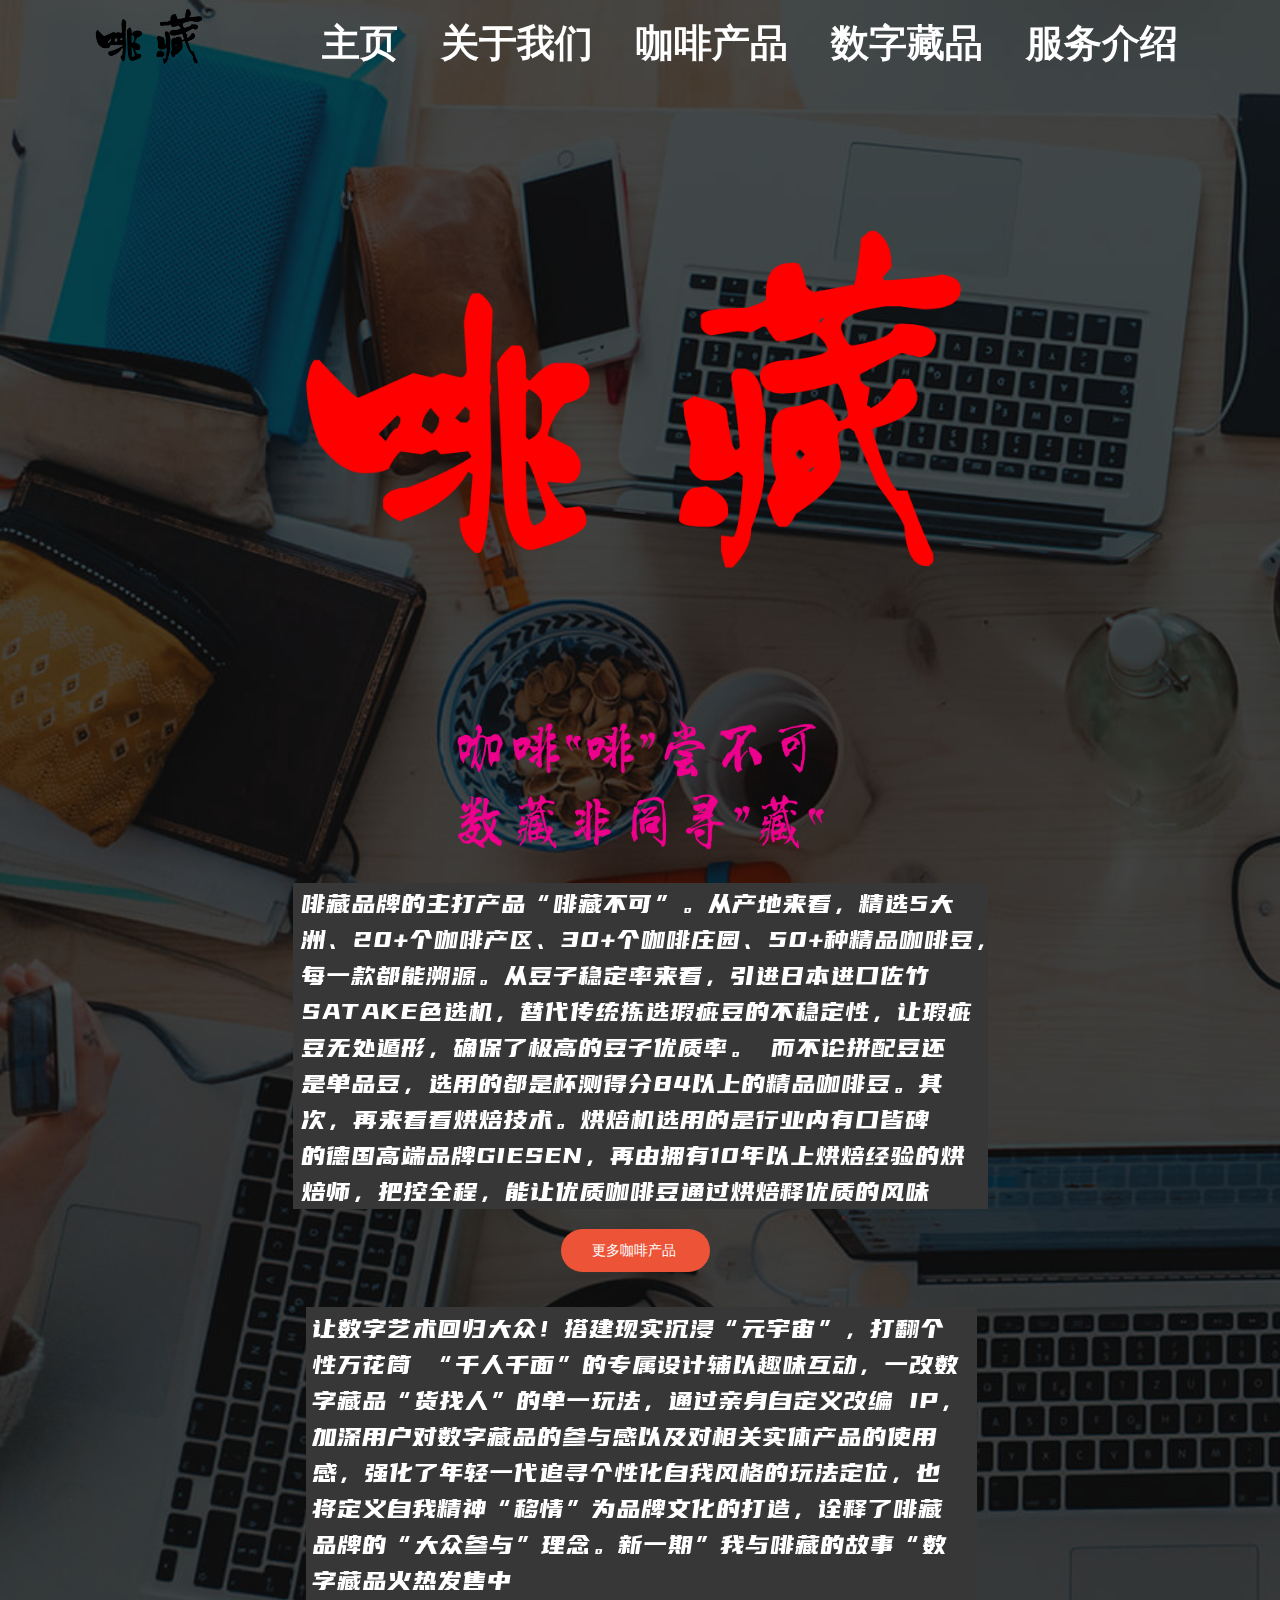
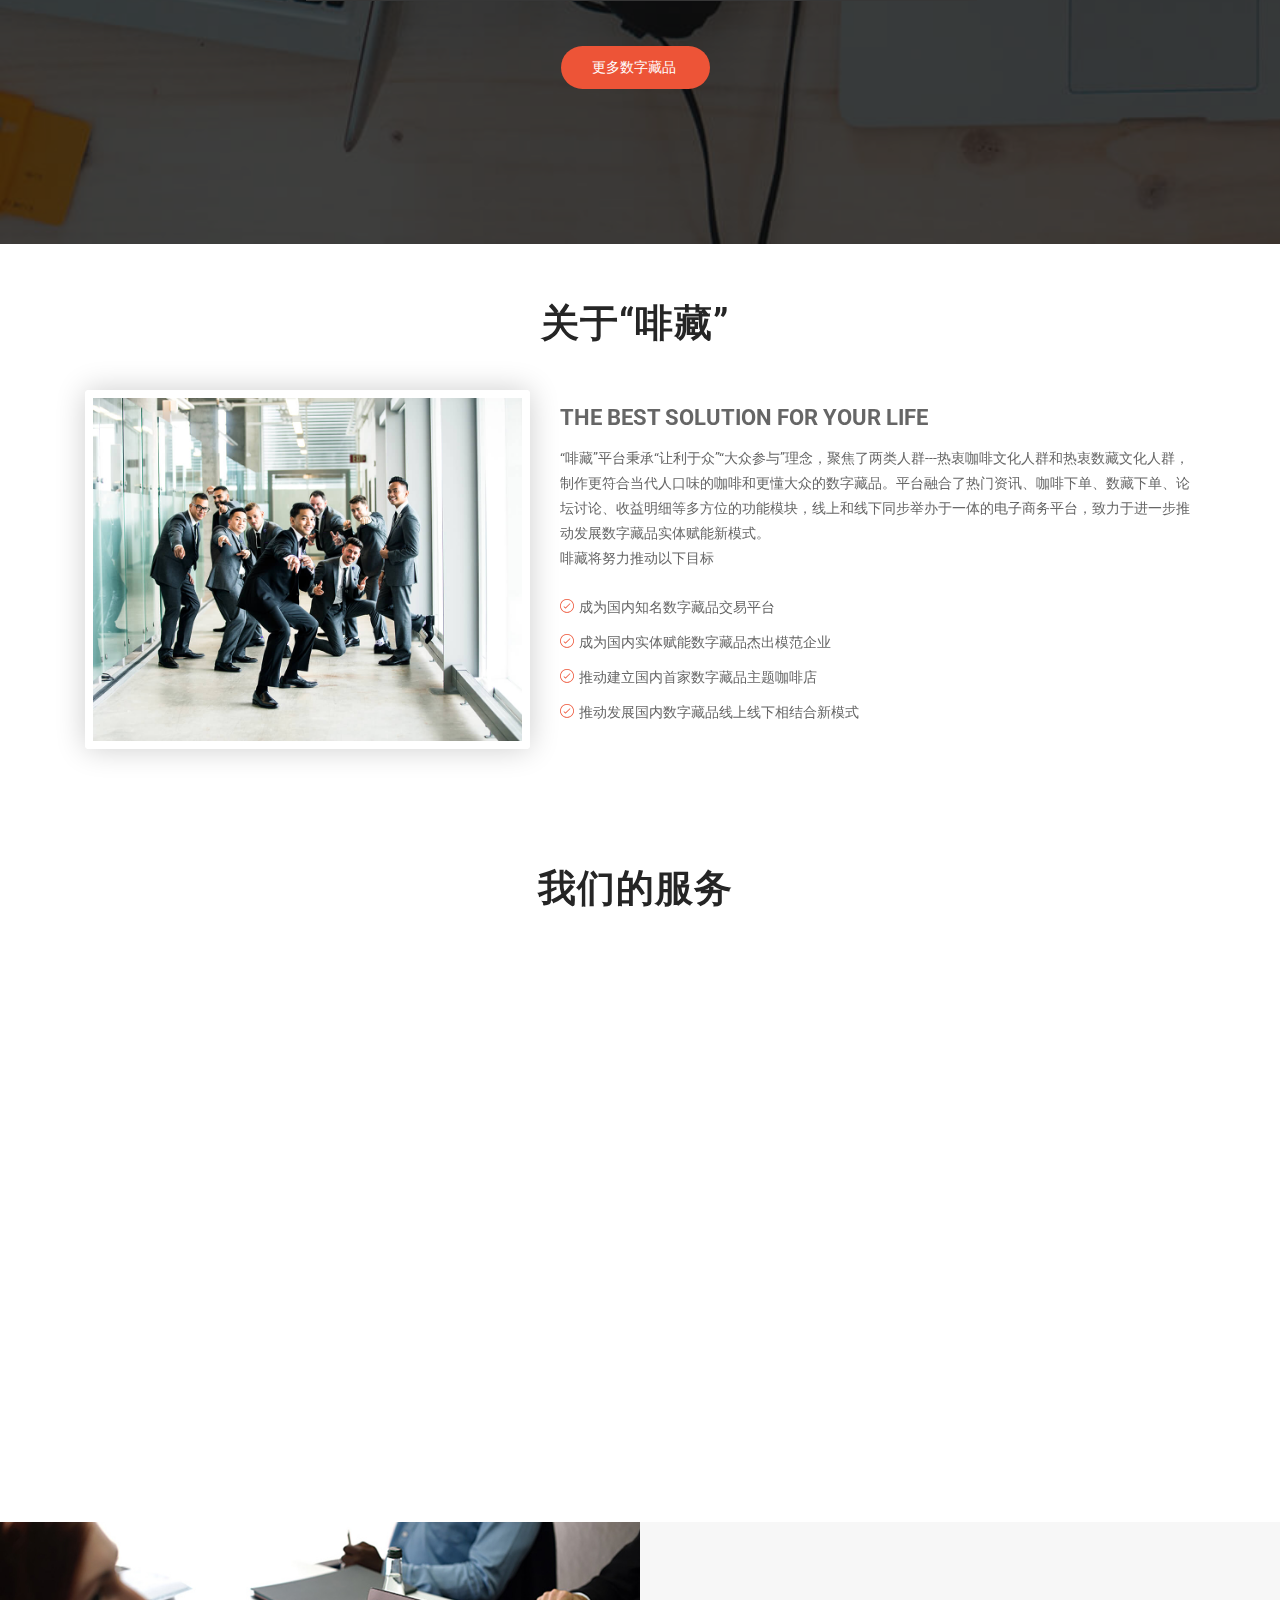
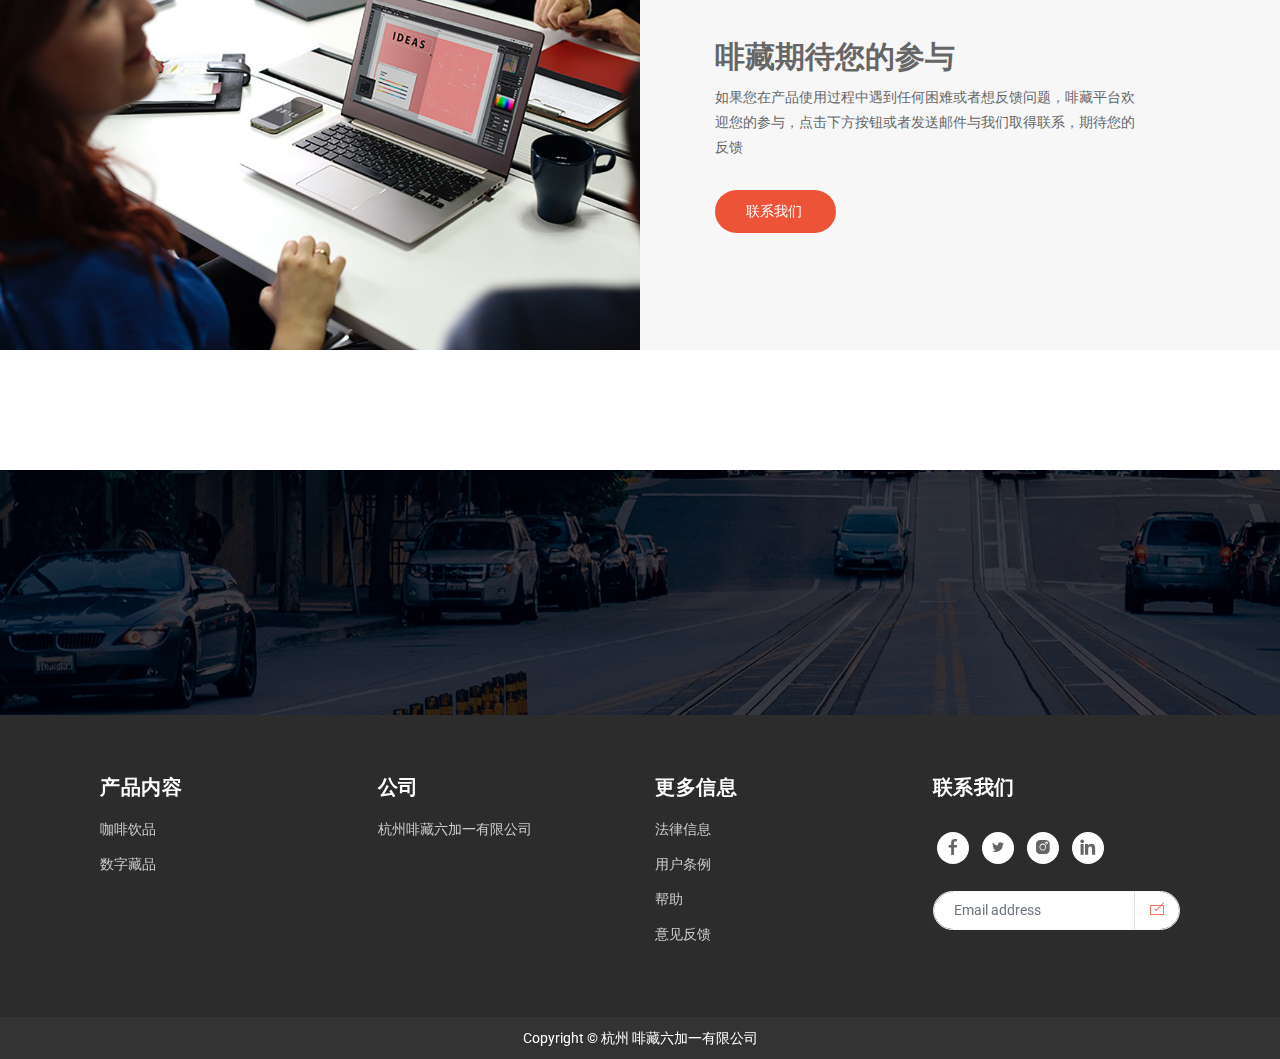
<file: index.html>
<!DOCTYPE html>
<html lang="en">
  <head>
    <!-- Required meta tags -->
    <meta charset="utf-8" />
    <meta
      name="viewport"
      content="width=device-width, initial-scale=1, shrink-to-fit=no"
    />

    <title>啡藏</title>

    <!-- Bootstrap CSS -->
    <link
      rel="stylesheet"
      type="text/css"
      href="assets/css/bootstrap.min.css"
    />
    <!-- Icon -->
    <link rel="stylesheet" type="text/css" href="assets/fonts/line-icons.css" />
    <!-- Slicknav -->
    <link rel="stylesheet" type="text/css" href="assets/css/slicknav.css" />
    <!-- Owl carousel -->
    <link
      rel="stylesheet"
      type="text/css"
      href="assets/css/owl.carousel.min.css"
    />
    <!-- Animate -->
    <link rel="stylesheet" type="text/css" href="assets/css/animate.css" />
    <!-- Main Style -->
    <link rel="stylesheet" type="text/css" href="assets/css/main.css" />
    <!-- Responsive Style -->
    <link rel="stylesheet" type="text/css" href="assets/css/responsive.css" />
  </head>
  <body>
    <!-- Header Area wrapper Starts -->
    <header id="header-wrap">
      <!-- Navbar Start -->
      <nav class="navbar navbar-expand-lg fixed-top scrolling-navbar indigo">
        <div class="container">
          <!-- Brand and toggle get grouped for better mobile display -->
          <div class="navbar-header">
            <button
              class="navbar-toggler"
              type="button"
              data-toggle="collapse"
              data-target="#main-navbar"
              aria-controls="main-navbar"
              aria-expanded="false"
              aria-label="Toggle navigation"
            >
              <span class="navbar-toggler-icon"></span>
              <span class="icon-menu"></span>
              <span class="icon-menu"></span>
              <span class="icon-menu"></span>
            </button>
            <a href="index.html" class="navbar-brand"
              ><img
                src="assets/img/1674193898774570.png"
                class="logo"
                alt=""
                width="100"
            /></a>
          </div>
          <div class="collapse navbar-collapse" id="main-navbar">
            <ul class="navbar-nav mr-auto w-100 justify-content-end clearfix">
              <li class="nav-item active">
                <a href="index.html">
                  <h1 class="nav-link" href="index.html">主页&nbsp;</h1>
                </a>
              </li>
              <li class="nav-item">
                <a href="index.html#about">
                  <h1 class="nav-link" href="about.html">关于我们&nbsp;</h1>
                </a>
              </li>

              <li class="nav-item">
                <a href="coffee.html">
                  <h1 class="nav-link" href="coffee.html">咖啡产品&nbsp;</h1>
                </a>
              </li>
              <li class="nav-item">
                <a href="market.html">
                  <h1 class="nav-link" href="blog.html">数字藏品&nbsp;</h1>
                </a>
              </li>
              <li class="nav-item">
                <a href="index.html#services">
                  <h1 class="nav-link" href="contact.html">服务介绍</h1>
                </a>
              </li>
            </ul>
          </div>
        </div>
      </nav>
      <!-- Navbar End -->

      <!-- Hero Area Start -->
      <div id="hero-area" class="hero-area-bg">
        <div class="overlay"></div>
        <div class="container">
          <div class="row">
            <div class="col-md-12 col-sm-12">
              <div class="contents text-center">
                <img
                  src="assets/img/1674193996569052.png"
                  width="800"
                  height="536"
                  alt=""
                />
                <p class="fadeInUp wow" data-wow-delay="0.2s">
                  <strong>&nbsp;</strong
                  ><img
                    src="assets/img/1674194181656033.png"
                    width="400"
                    height="147"
                    alt=""
                  />
                </p>
                <div class="header-button wow fadeInUp" data-wow-delay="1s">
                  <p class="text-left">
                    <em><strong> </strong></em>
                  </p>
                  <img
                    src="assets/img/微信截图_20230120140053.png"
                    width="695"
                    height="326"
                    alt=""
                  />
                  <p>
                    <a href="coffee.html" class="btn btn-common"
                      >更多咖啡产品&nbsp;</a
                    >
                  </p>
                  <p>
                    <strong>&nbsp;</strong
                    ><img
                      src="assets/img/微信截图_20230120140308.png"
                      width="671"
                      height="294"
                      alt=""
                    />
                  </p>
                  <p>
                    <a href="market.html" class="btn btn-common"
                      >更多数字藏品&nbsp;</a
                    >
                  </p>
                </div>
              </div>
            </div>
          </div>
        </div>
      </div>
      <!-- Hero Area End -->
    </header>
    <!-- Header Area wrapper End -->

    <!-- About Section Start -->
    <section id="about" class="section-padding">
      <div class="container">
        <h2 class="section-title">关于“啡藏”&nbsp;</h2>
        <div class="row">
          <div class="col-lg-5 col-md-12 col-sm-12 col-xs-12">
            <div class="img-thumb">
              <img
                class="img-fluid"
                src="assets/img/about/about-1.jpg"
                alt=""
              />
            </div>
          </div>
          <div class="col-lg-7 col-md-12 col-sm-12 col-xs-12">
            <div class="text-holder">
              <div class="sec-title">
                <h3>The best solution for your LIFE</h3>
                <p>
                  “啡藏”平台秉承“让利于众”“大众参与”理念，聚焦了两类人群---热衷咖啡文化人群和热衷数藏文化人群，制作更符合当代人口味的咖啡和更懂大众的数字藏品。平台融合了热门资讯、咖啡下单、数藏下单、论坛讨论、收益明细等多方位的功能模块，线上和线下同步举办于一体的电子商务平台，致力于进一步推动发展数字藏品实体赋能新模式。
                </p>
                <p>啡藏将努力推动以下目标&nbsp;</p>
              </div>
              <div class="row text-box mt-4">
                <div class="col-md-6 col-sm-6 col-xs-12">
                  <ul class="s-list mb-2">
                    <li>
                      <span class="lni-check-mark-circle"></span
                      >成为国内知名数字藏品交易平台
                    </li>
                    <li>
                      <span class="lni-check-mark-circle"></span
                      >成为国内实体赋能数字藏品杰出模范企业
                    </li>
                    <li>
                      <span class="lni-check-mark-circle"></span
                      >推动建立国内首家数字藏品主题咖啡店
                    </li>
                    <li>
                      <span class="lni-check-mark-circle"></span
                      >推动发展国内数字藏品线上线下相结合新模式
                    </li>
                  </ul>
                </div>
              </div>
            </div>
          </div>
        </div>
      </div>
    </section>
    <!-- About Section End -->

    <!-- Services Section Start -->
    <section id="services" class="section-padding">
      <h2 class="section-title">我们的服务&nbsp;</h2>
      <div class="container">
        <div class="row">
          <!-- Services item -->
          <div class="col-md-6 col-lg-4 col-xs-12">
            <div class="services-item wow fadeInDown" data-wow-delay="0.3s">
              <div class="icon">
                <i class="lni-grid"></i>
              </div>
              <div class="services-content">
                <h3><a href="#">咖啡产品与时俱进&nbsp;</a></h3>
                <p>
                  咖啡店线上线下共同营业，产品与时俱进，推陈出新，以满足大众所需
                </p>
              </div>
            </div>
          </div>
          <!-- Services item -->
          <div class="col-md-6 col-lg-4 col-xs-12">
            <div class="services-item wow fadeInDown" data-wow-delay="0.6s">
              <div class="icon">
                <i class="lni-leaf"></i>
              </div>
              <div class="services-content">
                <h3><a href="#">合规支付护航权益&nbsp;</a></h3>
                <p>
                  持牌支付通道，合规理没业务发展，为用户交易及支付安全保驾护航
                </p>
              </div>
            </div>
          </div>
          <!-- Services item -->
          <div class="col-md-6 col-lg-4 col-xs-12">
            <div class="services-item wow fadeInDown" data-wow-delay="0.9s">
              <div class="icon">
                <i class="lni-briefcase"></i>
              </div>
              <div class="services-content">
                <h3><a href="#">值有所依价有所锚&nbsp;</a></h3>
                <p>
                  全新的“新股东模式”，发展“消费者+股东”理论，给予数字藏品实体价值
                </p>
              </div>
            </div>
          </div>
          <!-- Services item -->
          <div class="col-md-6 col-lg-4 col-xs-12">
            <div class="services-item wow fadeInDown" data-wow-delay="1.2s">
              <div class="icon">
                <i class="lni-bullhorn"></i>
              </div>
              <div class="services-content">
                <h3><a href="#">数字版权价值赋能&nbsp;</a></h3>
                <p>
                  优质数字版权艺术作品价值暨能，激活优居版权资源，上鞋确权，价值唯一
                </p>
              </div>
            </div>
          </div>
          <!-- Services item -->
          <div class="col-md-6 col-lg-4 col-xs-12">
            <div class="services-item wow fadeInDown" data-wow-delay="1.2s">
              <div class="icon">
                <i class="lni-cloud"></i>
              </div>
              <div class="services-content">
                <h3><a href="#">数字艺术回归大众&nbsp;</a></h3>
                <p>
                  打造收蒙支与优质艺术的交互元宇宙，实现数字艺术价值流涌，让艺术回归大众&nbsp;
                </p>
              </div>
            </div>
          </div>
          <!-- Services item -->
          <div class="col-md-6 col-lg-4 col-xs-12">
            <div class="services-item wow fadeInDown" data-wow-delay="1.2s">
              <div class="icon">
                <i class="lni-pencil-alt"></i>
              </div>
              <div class="services-content">
                <h3><a href="#">数字公益安全可靠&nbsp;</a></h3>
                <p>
                  全新公益模式，以购买数字藏品代替金额捐款，捐款过程透明可溯源
                </p>
              </div>
            </div>
          </div>
        </div>
      </div>
    </section>
    <!-- Services Section End -->

    <!-- Why Section Start -->
    <div id="Why">
      <div class="container-fluid">
        <div class="row">
          <div class="col-lg-6 col-md-12 col-sm-12 padding-none">
            <img class="img-fluid" src="assets/img/about/img-2.jpg" alt="" />
          </div>
          <div class="col-lg-6 col-md-12 col-sm-12 bg-color">
            <div class="text-wrapper">
              <div>
                <h3>啡藏期待您的参与</h3>
                <p>
                  如果您在产品使用过程中遇到任何困难或者想反馈问题，啡藏平台欢迎您的参与，点击下方按钮或者发送邮件与我们取得联系，期待您的反馈
                </p>
                <a class="btn btn-common" href="#">联系我们&nbsp;</a>
              </div>
            </div>
          </div>
        </div>
      </div>
    </div>
    <!-- Why Section End -->

    <!-- Portfolio Section -->
    <section id="portfolios" class="section-padding">
      <!-- Container Starts -->
      <!-- Container Ends -->
    </section>
    <!-- Portfolio Section Ends -->

    <!-- Counter Area Start-->
    <section class="counter-section section-padding">
      <div class="container">
        <div class="row">
          <!-- Counter Item -->
          <div class="col-lg-3 col-md-6 col-sm-12 work-counter-widget">
            <div class="counter wow fadeInDown" data-wow-delay="0.3s">
              <div class="icon"><i class="lni-briefcase"></i></div>
              <div class="counterUp">500&nbsp;</div>
              <p>啡藏线下门店总数</p>
            </div>
          </div>
          <!-- Counter Item -->
          <div class="col-lg-3 col-md-6 col-sm-12 work-counter-widget">
            <div class="counter wow fadeInDown" data-wow-delay="0.6s">
              <div class="icon"><i class="lni-check-mark-circle"></i></div>
              <div class="counterUp">50000&nbsp;</div>
              <p>啡藏发布的数字藏品总数&nbsp;</p>
            </div>
          </div>
          <!-- Counter Item -->
          <div class="col-lg-3 col-md-6 col-sm-12 work-counter-widget">
            <div class="counter wow fadeInDown" data-wow-delay="0.9s">
              <div class="icon"><i class="lni-cup"></i></div>
              <div class="counterUp">500000&nbsp;</div>
              <p>啡藏发布的数字藏品总价值&nbsp;</p>
            </div>
          </div>
          <!-- Counter Item -->
          <div class="col-lg-3 col-md-6 col-sm-12 work-counter-widget">
            <div class="counter wow fadeInDown" data-wow-delay="1.2s">
              <div class="icon"><i class="lni-user"></i></div>
              <div class="counterUp">530&nbsp;</div>
              <p>啡藏的员工总数&nbsp;</p>
            </div>
          </div>
        </div>
      </div>
    </section>
    <!-- Counter Area End-->

    <!-- Footer Section Start -->
    <footer id="footer" class="footer-area section-padding">
      <div class="container">
        <div class="container">
          <div class="row">
            <div class="col-lg-3 col-md-6 col-sm-12 col-xs-12">
              <h3 class="footer-titel">产品内容</h3>
              <ul>
                <li><a href="coffee.html">咖啡饮品&nbsp;</a></li>
                <li><a href="market.html">数字藏品</a></li>
              </ul>
            </div>
            <div class="col-lg-3 col-md-6 col-sm-12 col-xs-12">
              <h3 class="footer-titel">公司</h3>
              <ul>
                <li><a href="#">杭州啡藏六加一有限公司</a></li>
              </ul>
            </div>
            <div class="col-lg-3 col-md-6 col-sm-12 col-xs-12">
              <h3 class="footer-titel">更多信息</h3>
              <ul>
                <li><a href="#">法律信息</a></li>
                <li><a href="#">用户条例</a></li>
                <li><a href="#">帮助</a></li>
                <li><a href="#">意见反馈</a></li>
              </ul>
            </div>
            <div class="col-lg-3 col-md-6 col-sm-12 col-xs-12">
              <h3 class="footer-titel">联系我们</h3>
              <div class="social-icon">
                <a class="facebook" href="#"
                  ><i class="lni-facebook-filled"></i
                ></a>
                <a class="twitter" href="#"
                  ><i class="lni-twitter-filled"></i
                ></a>
                <a class="instagram" href="#"
                  ><i class="lni-instagram-filled"></i
                ></a>
                <a class="linkedin" href="#"
                  ><i class="lni-linkedin-filled"></i
                ></a>
              </div>
              <form
                method="post"
                id="subscribe-form"
                name="subscribe-form"
                class="validate"
              >
                <div class="form-group is-empty">
                  <input
                    type="email"
                    value=""
                    name="Email"
                    class="form-control"
                    id="EMAIL"
                    placeholder="Email address"
                    required
                  />
                  <button
                    type="submit"
                    name="subscribe"
                    id="subscribes"
                    class="btn btn-common sub-btn"
                  >
                    <i class="lni-check-box"></i>
                  </button>
                  <div class="clearfix"></div>
                </div>
              </form>
            </div>
          </div>
        </div>
      </div>
    </footer>
    <!-- Footer Section End -->

    <section id="copyright">
      <div class="container">
        <div class="row">
          <div class="col-md-12">
            <p>
              Copyright © 杭州
              <a
                target="_blank"
                href="http://www.mobanwang.com/"
                title="杭州啡藏六加一"
                >啡藏六加一有限公司</a
              >
            </p>
          </div>
        </div>
      </div>
    </section>

    <!-- Go to Top Link -->
    <a href="#" class="back-to-top">
      <i class="lni-arrow-up"></i>
    </a>

    <!-- Preloader -->
    <div id="preloader">
      <div class="loader" id="loader-1"></div>
    </div>
    <!-- End Preloader -->

    <!-- jQuery first, then Popper.js, then Bootstrap JS -->
    <script src="assets/js/jquery-min.js"></script>
    <script src="assets/js/popper.min.js"></script>
    <script src="assets/js/bootstrap.min.js"></script>
    <script src="assets/js/jquery.counterup.min.js"></script>
    <script src="assets/js/waypoints.min.js"></script>
    <script src="assets/js/owl.carousel.min.js"></script>
    <script src="assets/js/wow.js"></script>
    <script src="assets/js/jquery.easing.min.js"></script>
    <script src="assets/js/jquery.slicknav.js"></script>
    <script src="assets/js/main.js"></script>
  </body>
</html>
</file>
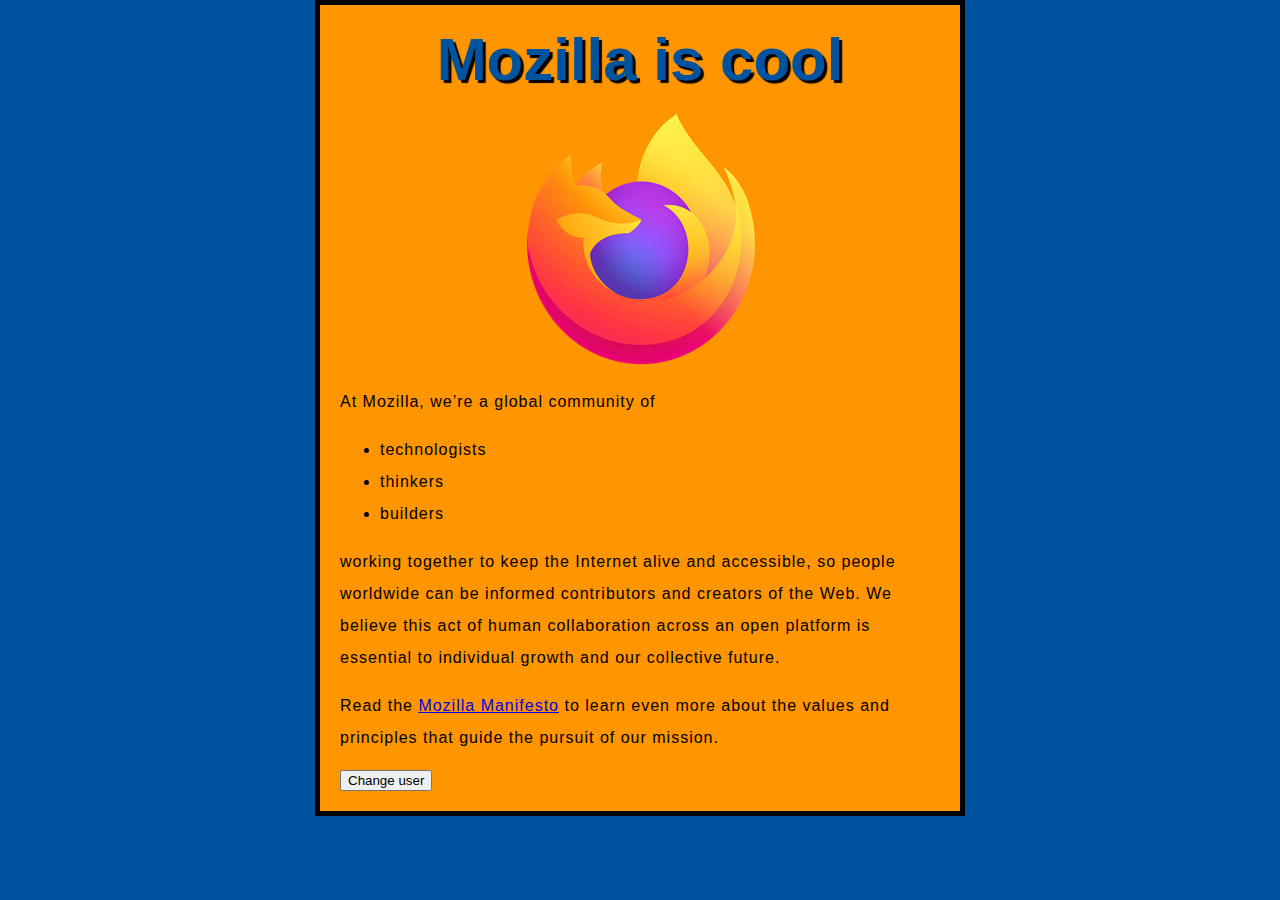
<file: mdn-web-tutorial/index.html>
<!DOCTYPE html>
<html>
  <head>
    <meta charset="utf-8" />
    <title>My test page</title>
    <link href="styles/style.css" rel="stylesheet" />
    <!-- <link
      href="https://fonts.googleapis.com/css?family=Open+Sans"
      rel="stylesheet"
    /> -->
  </head>
  <body>
    <h1>Mozilla is cool</h1>
    <img
      src="images/firefox-icon.png"
      alt="The Firefox logo: a flaming fox surrounding the Earth."
    />

    <p>At Mozilla, we’re a global community of</p>

    <ul>
      <!-- changed to list in the tutorial -->
      <li>technologists</li>
      <li>thinkers</li>
      <li>builders</li>
    </ul>

    <p>
      working together to keep the Internet alive and accessible, so people
      worldwide can be informed contributors and creators of the Web. We believe
      this act of human collaboration across an open platform is essential to
      individual growth and our collective future.
    </p>

    <p>
      Read the
      <a href="https://www.mozilla.org/en-US/about/manifesto/"
        >Mozilla Manifesto</a
      >
      to learn even more about the values and principles that guide the pursuit
      of our mission.
    </p>
    <button>Change user</button>
    <script src="scripts/main.js"></script>
  </body>
</html>
</file>
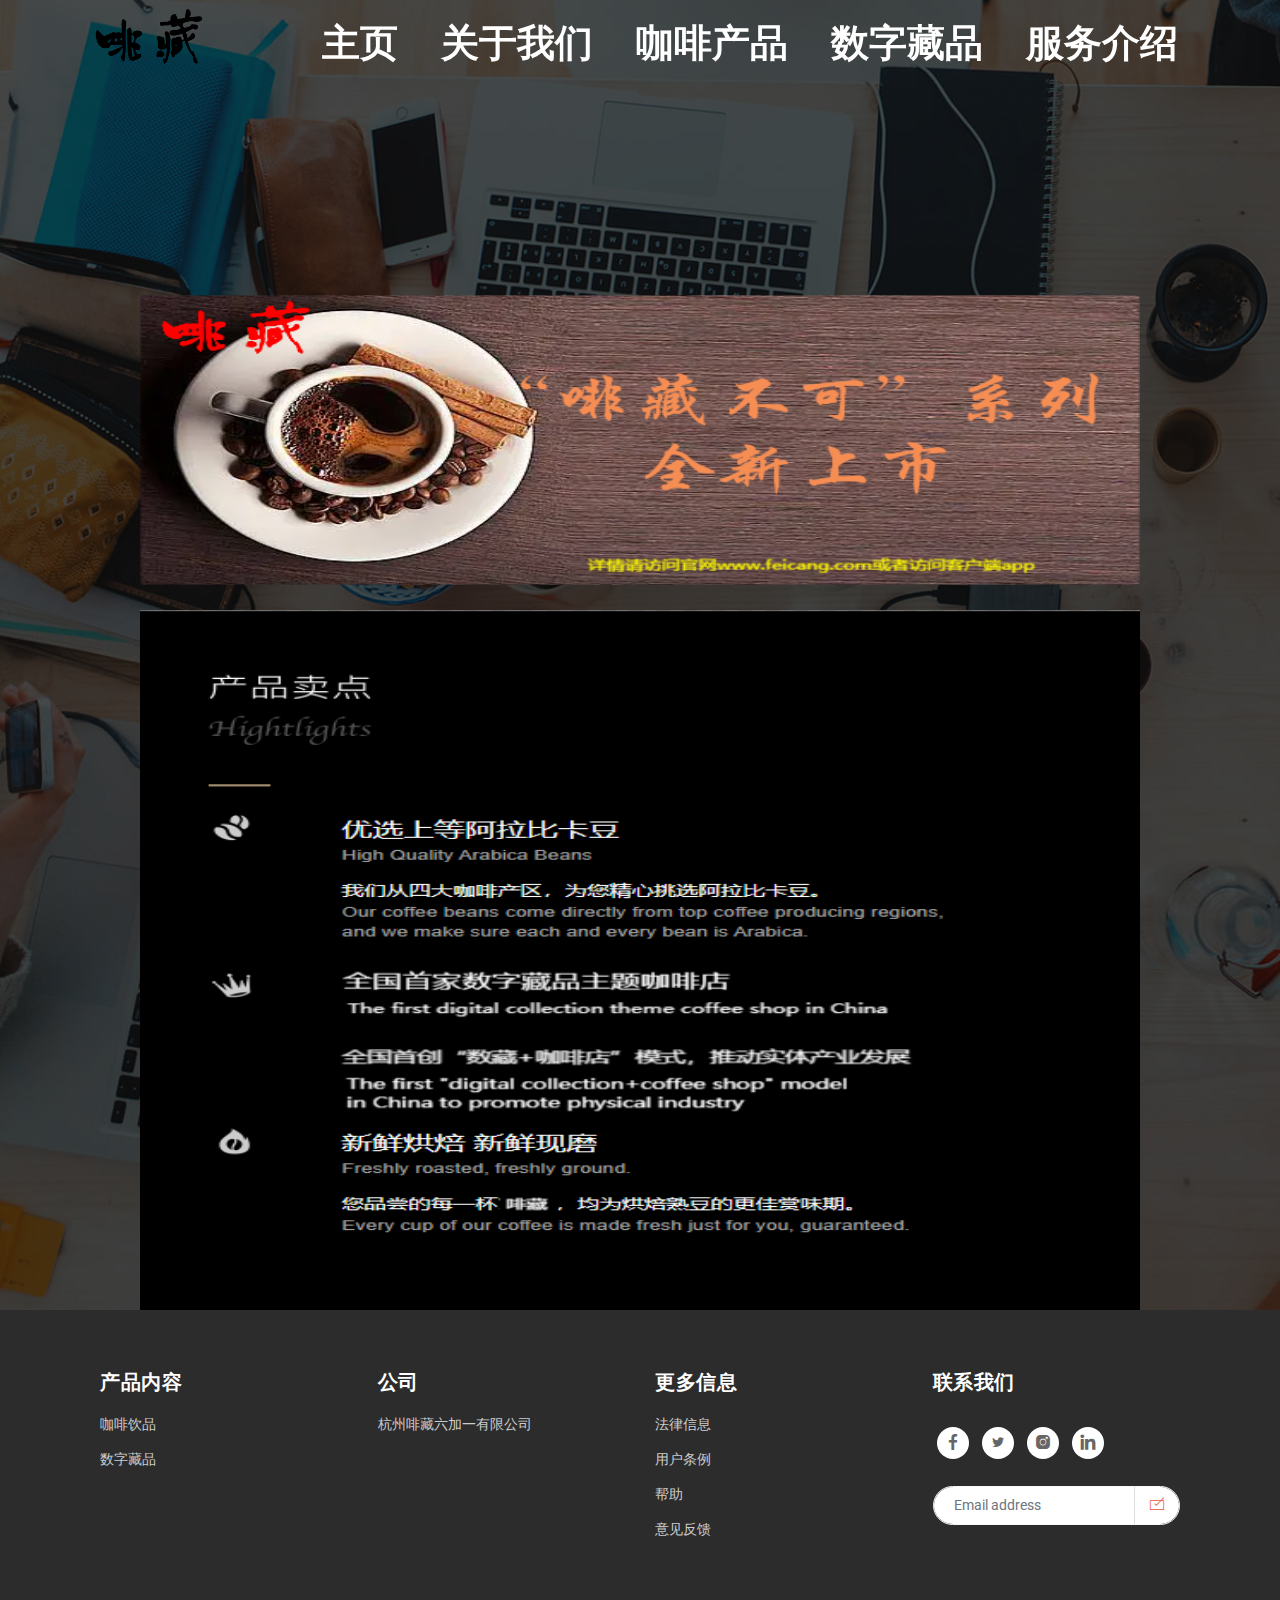
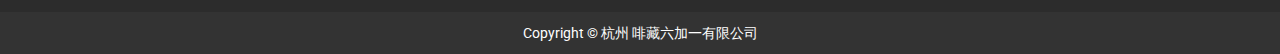
<file: coffee.html>
<!DOCTYPE html>
<html lang="en">
  <head>
    <!-- Required meta tags -->
    <meta charset="utf-8">
    <meta name="viewport" content="width=device-width, initial-scale=1, shrink-to-fit=no">

    <title>啡藏-咖啡产品</title>

    <!-- Bootstrap CSS -->
    <link rel="stylesheet" type="text/css" href="assets/css/bootstrap.min.css" >
    <!-- Icon -->
    <link rel="stylesheet" type="text/css" href="assets/fonts/line-icons.css">
    <!-- Slicknav -->
    <link rel="stylesheet" type="text/css" href="assets/css/slicknav.css">
    <!-- Owl carousel -->
    <link rel="stylesheet" type="text/css" href="assets/css/owl.carousel.min.css">
    <!-- Animate -->
    <link rel="stylesheet" type="text/css" href="assets/css/animate.css">
    <!-- Main Style -->
    <link rel="stylesheet" type="text/css" href="assets/css/main.css">
    <!-- Responsive Style -->
    <link rel="stylesheet" type="text/css" href="assets/css/responsive.css">

  </head>
  <body>

    <!-- Header Area wrapper Starts -->
    <header id="header-wrap">
      <!-- Navbar Start -->
      <nav class="navbar navbar-expand-lg fixed-top scrolling-navbar indigo">
        <div class="container">
          <!-- Brand and toggle get grouped for better mobile display -->
          <div class="navbar-header">
            <button class="navbar-toggler" type="button" data-toggle="collapse" data-target="#main-navbar" aria-controls="main-navbar" aria-expanded="false" aria-label="Toggle navigation">
              <span class="navbar-toggler-icon"></span>
              <span class="icon-menu"></span>
              <span class="icon-menu"></span>
              <span class="icon-menu"></span>
            </button>
            <a href="index.html" class="navbar-brand"><img src="assets/img/1674193898774570.png" class="logo" alt="" width="130"></a>
          </div>
          <div class="collapse navbar-collapse" id="main-navbar">
            <ul class="navbar-nav mr-auto w-100 justify-content-end clearfix">
              <li class="nav-item active">
                <a href="index.html">
                  <h1 class="nav-link" href="index.html">主页&nbsp;</h1>
                </a>
              </li>
              <li class="nav-item">
                <a href="index.html#about">
                  <h1 class="nav-link" href="about.html">关于我们&nbsp;</h1>
                </a>
              </li>

              <li class="nav-item">
                <a href="coffee.html">
                  <h1 class="nav-link" href="coffee.html">咖啡产品&nbsp;</h1>
                </a>
              </li>
              <li class="nav-item">
                <a href="market.html">
                  <h1 class="nav-link" href="blog.html">数字藏品&nbsp;</h1>
                </a>
              </li>
              <li class="nav-item">
                <a href="index.html#services">
                  <h1 class="nav-link" href="contact.html">服务介绍</h1>
                </a>
              </li>
            </ul>
          </div>
        </div>

        

      </nav>
      <!-- Navbar End -->

      <!-- Hero Area Start -->
      <div id="hero-area" class="hero-area-bg">
        <div class="overlay"></div>
        <div class="container">
          <div class="row">
            <div class="col-md-12 col-sm-12">
              <div class="contents text-center">
                
              </div>
              <div align=center><img src="assets/img/咖啡广告（简单版）(1).png" alt="" width="1000" height="290" class="rounded"/>              </div>
            <div class="col-md-12 col-sm-12">&nbsp;</div>
            <div align=center><img src="assets/img/产品卖点.png" width="1000" height="700" alt=""/>            </div>
          </div>
        </div>
      </div>
      <!-- Hero Area End -->

    </header>
    <!-- Header Area wrapper End -->

    

    

	  <!-- Footer Section Start -->
    <footer id="footer" class="footer-area section-padding">
      <div class="container">
        <div class="container">
          <div class="row">
            <div class="col-lg-3 col-md-6 col-sm-12 col-xs-12">
              <h3 class="footer-titel">产品内容&nbsp;</h3>
              <ul>
                <li><a href="coffee.html">咖啡饮品&nbsp;</a></li>
                <li><a href="market.html">数字藏品&nbsp;</a></li>
                       
              </ul>
            </div>
            <div class="col-lg-3 col-md-6 col-sm-12 col-xs-12">
              <h3 class="footer-titel">公司&nbsp;</h3>
              <ul>
                <li><a href="#">杭州啡藏六加一有限公司&nbsp;</a></li>
              </ul>
            </div>
            <div class="col-lg-3 col-md-6 col-sm-12 col-xs-12">
              <h3 class="footer-titel">更多信息&nbsp;</h3>
              <ul>
                <li><a href="#">法律信息&nbsp;</a></li>
                <li><a href="#">用户条例&nbsp;</a></li>
                <li><a href="#">帮助&nbsp;</a></li>
                <li><a href="#">意见反馈&nbsp;</a></li>
              </ul>
            </div>
            <div class="col-lg-3 col-md-6 col-sm-12 col-xs-12">
              <h3 class="footer-titel">联系我们&nbsp;</h3>
              <div class="social-icon">
	            <a class="facebook" href="#"><i class="lni-facebook-filled"></i></a>
	            <a class="twitter" href="#"><i class="lni-twitter-filled"></i></a>
	            <a class="instagram" href="#"><i class="lni-instagram-filled"></i></a>
	            <a class="linkedin" href="#"><i class="lni-linkedin-filled"></i></a>
              </div>
          	<form method="post" id="subscribe-form" name="subscribe-form" class="validate">
              <div class="form-group is-empty">
                <input type="email" value="" name="Email" class="form-control" id="EMAIL" placeholder="Email address" required>
                <button type="submit" name="subscribe" id="subscribes" class="btn btn-common sub-btn"><i class="lni-check-box"></i></button>
                <div class="clearfix"></div>
              </div>
            </form>
            </div>
          </div>
        </div>  
      </div>     
    </footer> 
    <!-- Footer Section End -->

    <section id="copyright">
      <div class="container">
        <div class="row">
          <div class="col-md-12">
            <p>Copyright © 杭州 <a target="_blank" href="http://www.mobanwang.com/" title="杭州啡藏六加一">啡藏六加一有限公司</a></p>
          </div>
        </div>
      </div>
    </section>   

    <!-- Go to Top Link -->
    <a href="#" class="back-to-top">
    	<i class="lni-arrow-up"></i>
    </a>
    
    <!-- Preloader -->
    <div id="preloader">
      <div class="loader" id="loader-1"></div>
    </div>
    <!-- End Preloader -->
    
    <!-- jQuery first, then Popper.js, then Bootstrap JS -->
    <script src="assets/js/jquery-min.js"></script>
    <script src="assets/js/popper.min.js"></script>
    <script src="assets/js/bootstrap.min.js"></script>
    <script src="assets/js/jquery.counterup.min.js"></script>
    <script src="assets/js/waypoints.min.js"></script>
    <script src="assets/js/owl.carousel.min.js"></script>
    <script src="assets/js/wow.js"></script>
    <script src="assets/js/jquery.easing.min.js"></script>  
    <script src="assets/js/jquery.slicknav.js"></script>
    <script src="assets/js/main.js"></script>
      
  </body>
</html>
</file>
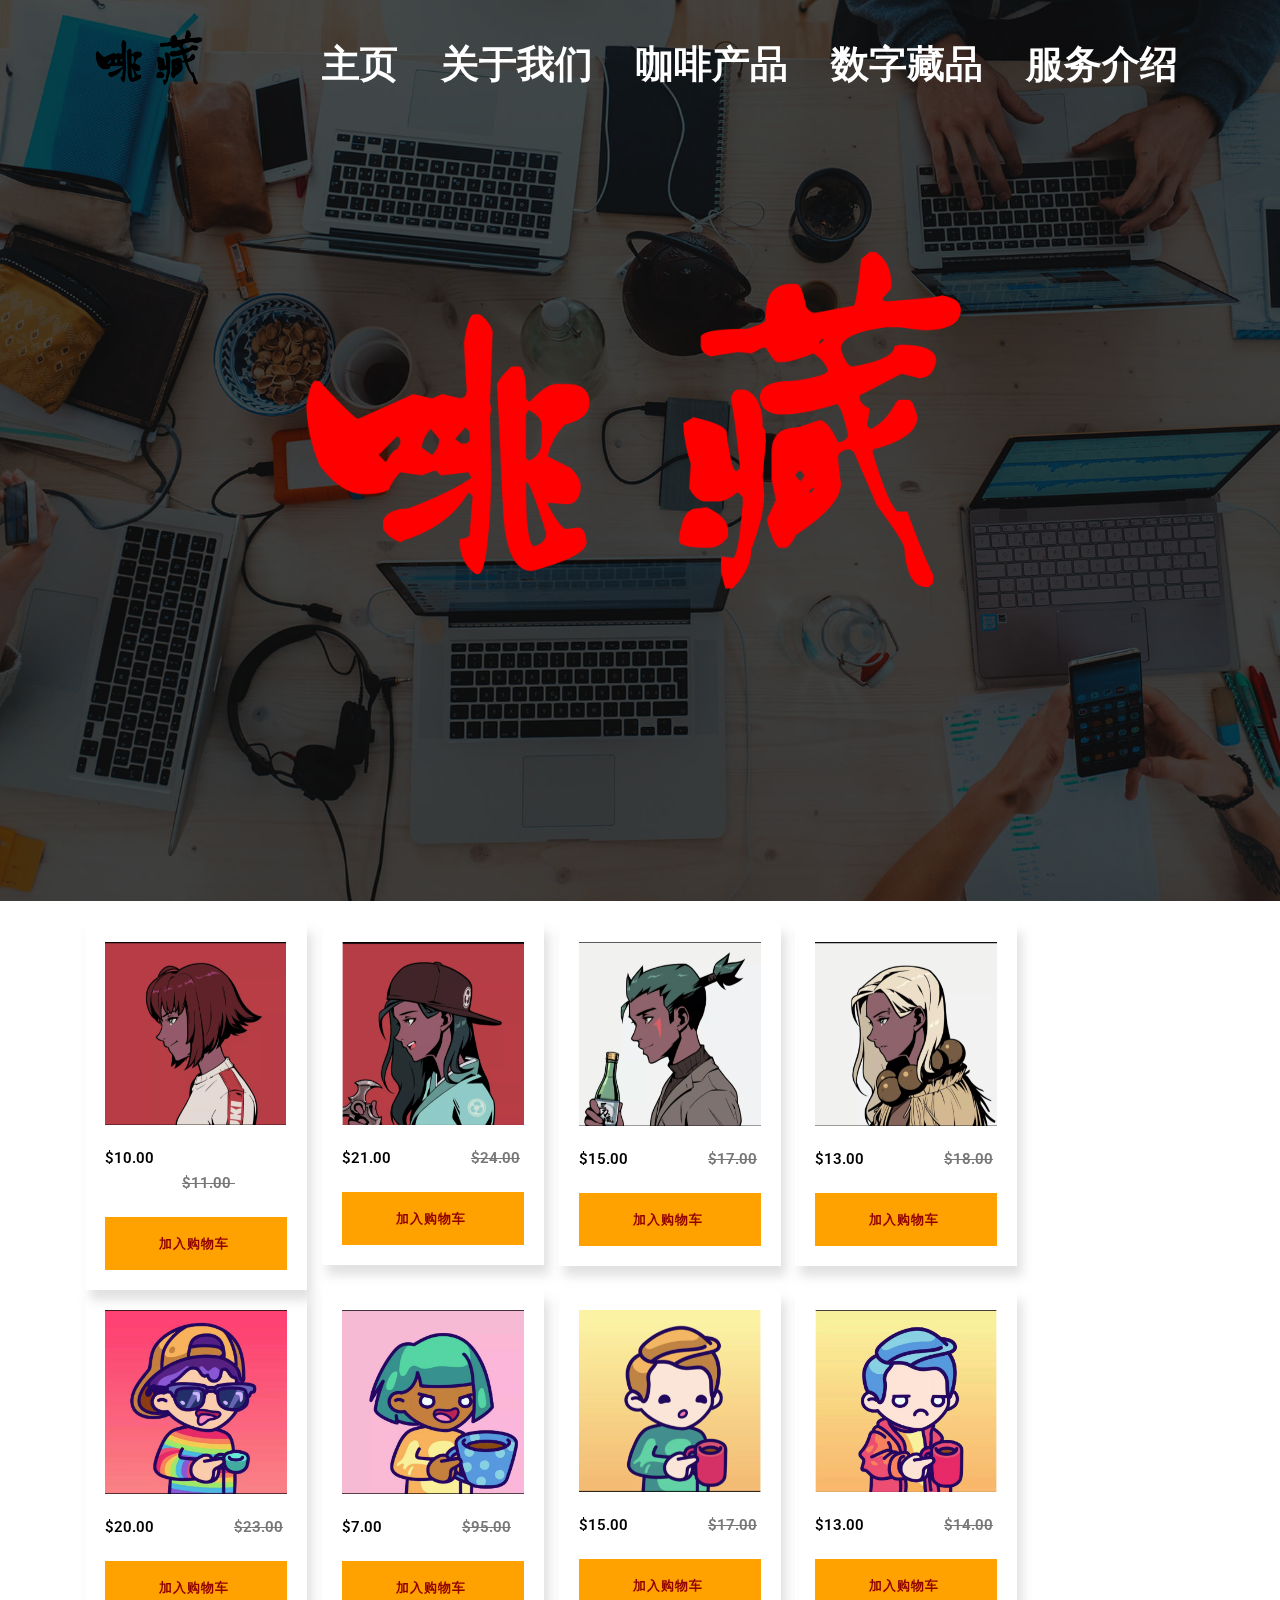
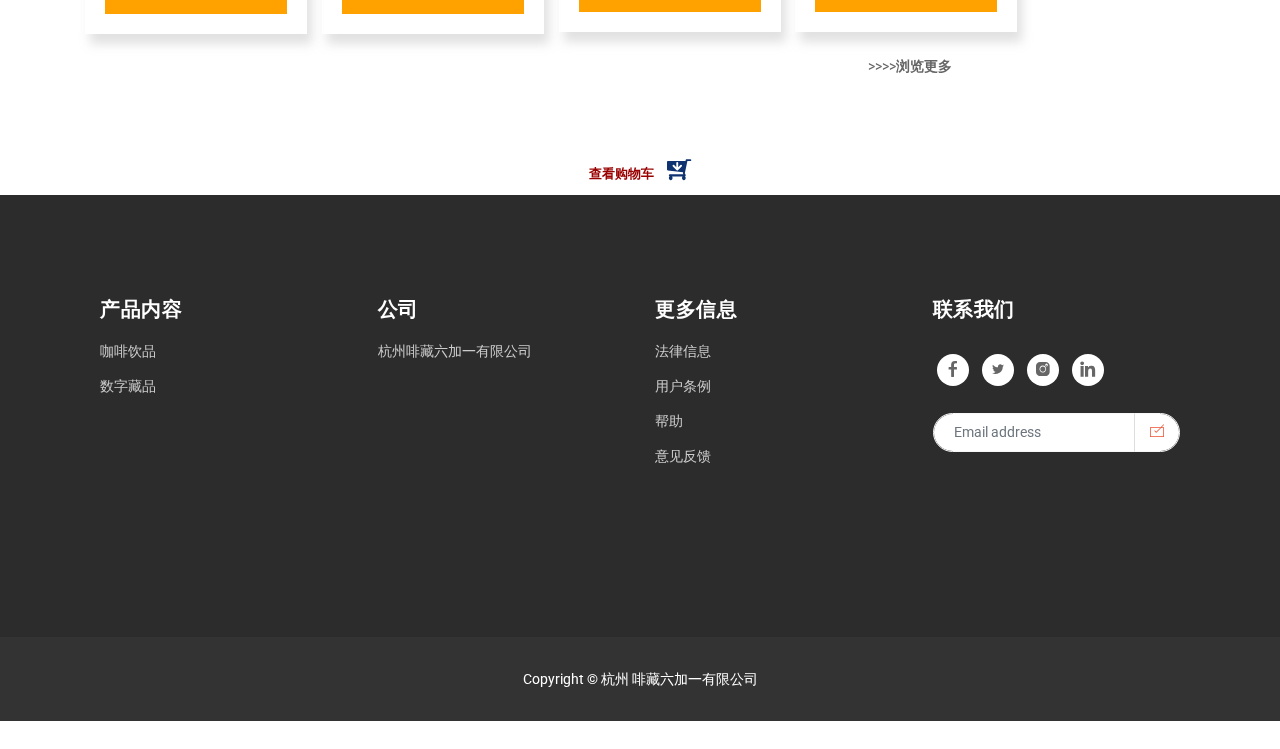
<file: market.html>
<!DOCTYPE html>
<html lang="en">
  <head>
    <!-- Required meta tags -->
    <html lang="zxx">
    <meta charset="utf-8">
    <meta name="viewport" content="width=device-width, initial-scale=1, shrink-to-fit=no">

    <title>啡藏-数字藏品</title>

    <!-- Index-Page-CSS -->
	<link rel="stylesheet" href="assets/css/style.css" type="text/css" >

  <!-- Font-Awesome-File-Links -->
	<!-- CSS -->
	<link rel="stylesheet" href="assets/css/font-awesome.css" type="text/css" >
	<!-- //Font-Awesome-File-Links -->

    <!-- Bootstrap CSS -->
    <link rel="stylesheet" type="text/css" href="assets/css/bootstrap.min.css" >
    <!-- Icon -->
    <link rel="stylesheet" type="text/css" href="assets/fonts/line-icons.css">
    <!-- Slicknav -->
    <link rel="stylesheet" type="text/css" href="assets/css/slicknav.css">
    <!-- Owl carousel -->
    <link rel="stylesheet" type="text/css" href="assets/css/owl.carousel.min.css">
    <!-- Animate -->
    <link rel="stylesheet" type="text/css" href="assets/css/animate.css">
    <!-- Main Style -->
    <link rel="stylesheet" type="text/css" href="assets/css/main.css">
    <!-- Responsive Style -->
    <link rel="stylesheet" type="text/css" href="assets/css/responsive.css">


  

  </head>
  <body>

    <!-- Header Area wrapper Starts -->
    <header id="header-wrap">
      <!-- Navbar Start -->
  <nav class="navbar navbar-expand-lg fixed-top scrolling-navbar indigo">
        <div class="container">
          <!-- Brand and toggle get grouped for better mobile display -->
          <div class="navbar-header">
            <button class="navbar-toggler" type="button" data-toggle="collapse" data-target="#main-navbar" aria-controls="main-navbar" aria-expanded="false" aria-label="Toggle navigation">
              <span class="navbar-toggler-icon"></span>
              <span class="icon-menu"></span>
              <span class="icon-menu"></span>
              <span class="icon-menu"></span>
            </button>
            <a href="index.html" class="navbar-brand"><img src="assets/img/1674193898774570.png" class="logo" alt="" width="130px"></a>
          </div>
          <div class="collapse navbar-collapse" id="main-navbar">
            <ul class="navbar-nav mr-auto w-100 justify-content-end clearfix">
              <li class="nav-item active">
                <a href="index.html">
                  <h1 class="nav-link" href="index.html">主页&nbsp;</h1>
                </a>
              </li>
              <li class="nav-item">
                <a href="index.html#about">
                  <h1 class="nav-link" href="about.html">关于我们&nbsp;</h1>
                </a>
              </li>

              <li class="nav-item">
                <a href="coffee.html">
                  <h1 class="nav-link" href="coffee.html">咖啡产品&nbsp;</h1>
                </a>
              </li>
              <li class="nav-item">
                <a href="market.html">
                  <h1 class="nav-link" href="blog.html">数字藏品&nbsp;</h1>
                </a>
              </li>
              <li class="nav-item">
                <a href="index.html#services">
                  <h1 class="nav-link" href="contact.html">服务介绍</h1>
                </a>
              </li>
            </ul>
          </div>
        </div>

        

      </nav>
      <!-- Navbar End -->

      <!-- Hero Area Start -->
      <div id="hero-area" class="hero-area-bg">
        <div class="overlay"></div>
        <div class="container">
          <div class="row">
            <div class="col-md-12 col-sm-12">
              <div align=center>
                <div class="contents text-center col-xl-11">
                  <img src="assets/img/1674193996569052.png" width="800" height="536" alt=""/>
                </div>
              </div>
            </div>
            
          </div>
        </div>
      </div>
      <!-- Hero Area End -->

    </header>
    <!-- Header Area wrapper End -->

    <!-- cart's-Product-Display -->
    <div class="wthreeproductdisplay">
  <div class="container">
	<div class="top-grid">
					<div class="cart-grid" id="cart-1">
						<div class="img">
							<img src="assets/img/微信截图_20230119110430.png" alt="img">
						</div>
						<ul class="info">
							<li>$10.00</li>
						  <li>&nbsp;</li>
							<li>&nbsp; &nbsp; &nbsp; &nbsp;</li>
              <li class="right-text">$11.00&nbsp;</li>
						</ul>
						<div class="snipcart-details ">
							<form action="#" method="post">
								<input type="hidden" name="cmd" value="_cart">
								<input type="hidden" name="add" value="1">
								<input type="hidden" name="w3l_item" value="Striped Top ">
								<input type="hidden" name="amount" value="25.00">
								<input type="hidden" name="item_name" value="just coffee #001" />
								<button type="submit" class="button w3l-cart" data-id="cart-3">加入购物车&nbsp;</button>
							</form>
						</div>
					</div>
					<div class="cart-grid" id="cart-2">
						<div class="img">
							<img src="assets/img/微信截图_20230119110521.png" alt="img">
						</div>
						<ul class="info">
							<li>$21.00</li>
							<li class="right-text">$24.00</li>
						</ul>
						<div class="snipcart-details ">
							<form action="#" method="post">
								<input type="hidden" name="cmd" value="_cart">
								<input type="hidden" name="add" value="1">
								<input type="hidden" name="w3l_item" value="Striped Top ">
								<input type="hidden" name="amount" value="25.00">
								<input type="hidden" name="item_name" value="Product #002" />
								<button type="submit" class="button w3l-cart" data-id="cart-3">加入购物车&nbsp;</button>
						  </form>
					  </div>
					</div>
					<div class="cart-grid" id="cart-3">
						<div class="img">
							<img src="assets/img/微信截图_20230119110533.png" alt="img">
						</div>
						<ul class="info">
							<li>$15.00</li>
							<li class="right-text">$17.00</li>
						</ul>
						<div class="snipcart-details ">
							<form action="#" method="post">
								<input type="hidden" name="cmd" value="_cart">
								<input type="hidden" name="add" value="1">
								<input type="hidden" name="w3l_item" value="Striped Top ">
								<input type="hidden" name="amount" value="25.00">
								<input type="hidden" name="item_name" value="Product #003" />
								<button type="submit" class="button w3l-cart" data-id="cart-3">加入购物车&nbsp;</button>
							</form>
						</div>
					</div>
					<div class="cart-grid" id="cart-4">
						<div class="img">
							<img src="assets/img/微信截图_20230119110541.png" alt="img">
						</div>
						<ul class="info">
							<li>$13.00</li>
							<li class="right-text">$18.00</li>
						</ul>
						<div class="snipcart-details ">
							<form action="#" method="post">
								<input type="hidden" name="cmd" value="_cart">
								<input type="hidden" name="add" value="1">
								<input type="hidden" name="w3l_item" value="Striped Top ">
								<input type="hidden" name="amount" value="25.00">
								<input type="hidden" name="item_name" value="Product #004" />
								<button type="submit" class="button w3l-cart" data-id="cart-4">加入购物车&nbsp;</button>
							</form>
						</div>
					</div>

					<div align=center><div class="clear"></div>
				</div>
	  <div class="bot-grid">
					<div class="cart-grid" id="cart-5">
						<div class="img">
							<img src="assets/img/微信截图_20230119123526.png" alt="img">
						</div>
						<ul class="info">
							<li>$20.00</li>
							<li class="right-text">$23.00</li>
						</ul>
						<div class="snipcart-details ">
							<form action="#" method="post">
								<input type="hidden" name="cmd" value="_cart">
								<input type="hidden" name="add" value="1">
								<input type="hidden" name="w3l_item" value="Striped Top ">
								<input type="hidden" name="amount" value="25.00">
								<input type="hidden" name="item_name" value="Product #005" />
								<button type="submit" class="button w3l-cart" data-id="cart-5">加入购物车&nbsp;</button>
							</form>
						</div>
					</div>
					<div class="cart-grid" id="cart-6">
						<div class="img">
							<img src="assets/img/微信截图_20230119110630.png" alt="img">
						</div>
						<ul class="info">
							<li>$7.00</li>
							<li class="right-text">$95.00</li>
						</ul>
						<div class="snipcart-details ">
							<form action="#" method="post">
								<input type="hidden" name="cmd" value="_cart">
								<input type="hidden" name="add" value="1">
								<input type="hidden" name="w3l_item" value="Striped Top ">
								<input type="hidden" name="amount" value="25.00">
								<input type="hidden" name="item_name" value="Product #006" />
								<button type="submit" class="button w3l-cart" data-id="cart-6">加入购物车&nbsp;</button>
							</form>
						</div>
					</div>
					<div class="cart-grid" id="cart-7">
						<div class="img">
							<img src="assets/img/微信截图_20230119110615.png" alt="img">
						</div>
						<ul class="info">
							<li>$15.00</li>
							<li class="right-text">$17.00</li>
						</ul>
						<div class="snipcart-details ">
							<form action="#" method="post">
								<input type="hidden" name="cmd" value="_cart">
								<input type="hidden" name="add" value="1">
								<input type="hidden" name="w3l_item" value="Striped Top ">
								<input type="hidden" name="amount" value="25.00">
								<input type="hidden" name="item_name" value="Product #007" />
								<button type="submit" class="button w3l-cart" data-id="cart-7">加入购物车&nbsp;</button>
							</form>
						</div>
					</div>
					<div class="cart-grid" id="cart-8">
						<div class="img">
							<img src="assets/img/微信截图_20230119110622.png" alt="img">
						</div>
						<ul class="info">
							<li>$13.00</li>
							<li class="right-text">$14.00</li>
						</ul>
						<div class="snipcart-details ">
							<form action="#" method="post">
								<input type="hidden" name="cmd" value="_cart">
								<input type="hidden" name="add" value="1">
								<input type="hidden" name="w3l_item" value="Striped Top ">
								<input type="hidden" name="amount" value="25.00">
								<input type="hidden" name="item_name" value="Product #008" />
								<button type="submit" class="button w3l-cart" data-id="cart-8">加入购物车&nbsp;</button>
							</form>
						</div>
					</div>

					<div class="clear">&nbsp; &nbsp; &nbsp; &nbsp; &nbsp; &nbsp; &nbsp; &nbsp; &nbsp; &nbsp; &nbsp; &nbsp; &nbsp; &nbsp; &nbsp; &nbsp; &nbsp; &nbsp; &nbsp; &nbsp; &nbsp; &nbsp; &nbsp; &nbsp; &nbsp; &nbsp; &nbsp; &nbsp; &nbsp; &nbsp; &nbsp; &nbsp; &nbsp; &nbsp; &nbsp; &nbsp; &nbsp; &nbsp; &nbsp; &nbsp; &nbsp; &nbsp; &nbsp; &nbsp; &nbsp; &nbsp; &nbsp; &nbsp; &nbsp; &nbsp; &nbsp; &nbsp; &nbsp; &nbsp; &nbsp; &nbsp; &nbsp; &nbsp; &nbsp; &nbsp; &nbsp; &nbsp; &nbsp; &nbsp; &nbsp; &nbsp; &nbsp; &nbsp; &nbsp; &nbsp; &nbsp; &nbsp; &nbsp; &nbsp; &nbsp; &nbsp; &nbsp; &nbsp; &nbsp; &nbsp; &nbsp; &nbsp; &nbsp; &nbsp; &nbsp; &nbsp; &nbsp; &nbsp; &nbsp; &nbsp; &nbsp; &nbsp; &nbsp; &nbsp; &nbsp; &nbsp; &nbsp; &nbsp; &nbsp; &nbsp; &nbsp; &nbsp; &nbsp; &nbsp; &nbsp; &nbsp; &nbsp; &nbsp; &nbsp; &nbsp; &nbsp; &nbsp; &nbsp; &nbsp; &nbsp; &nbsp; &nbsp; &nbsp; &nbsp; &nbsp; &nbsp; &nbsp; &nbsp; &nbsp; &nbsp; &nbsp; &nbsp; &nbsp; &nbsp; &nbsp; &nbsp;&gt;&gt;&gt;&gt;<strong>浏览更多</strong></div>
					<div>&nbsp;</div>
				</div>
			</div>
		</div>

    <!-- //cart's-Product-Display -->
		<div class="wthreecartaits wthreecartaits2 cart cart box_1">
			<form action="#" method="post" class="last">
				<input type="hidden" name="cmd" value="_cart" />
				<input type="hidden" name="display" value="1" />
				<button class="w3view-cart" type="submit" name="submit" value="">查看购物车
				<span class="fa fa-cart-arrow-down" aria-hidden="true"></span>
				</button>
			</form>
		</div>
    
    

	  <!-- Footer Section Start -->
    <footer id="footer" class="footer-area section-padding">
      <div class="container">
        <div class="container">
          <div class="row">
            <div class="col-lg-3 col-md-6 col-sm-12 col-xs-12">
              <h3 class="footer-titel">产品内容</h3>
              <ul>
                <li><a href="coffee.html">咖啡饮品&nbsp;</a></li>
                <li><a href="market.html">数字藏品</a></li>
                
              </ul>
            </div>
            <div class="col-lg-3 col-md-6 col-sm-12 col-xs-12">
              <h3 class="footer-titel">公司</h3>
              <ul>
                <li><a href="#">杭州啡藏六加一有限公司</a></li>
              </ul>
            </div>
            <div class="col-lg-3 col-md-6 col-sm-12 col-xs-12">
              <h3 class="footer-titel">更多信息</h3>
              <ul>
                <li><a href="#">法律信息</a></li>
                <li><a href="#">用户条例</a></li>
                <li><a href="#">帮助</a></li>
                <li><a href="#">意见反馈</a></li>
              </ul>
            </div>
            <div class="col-lg-3 col-md-6 col-sm-12 col-xs-12">
              <h3 class="footer-titel">联系我们</h3>
              <div class="social-icon">
	            <a class="facebook" href="#"><i class="lni-facebook-filled"></i></a>
	            <a class="twitter" href="#"><i class="lni-twitter-filled"></i></a>
	            <a class="instagram" href="#"><i class="lni-instagram-filled"></i></a>
	            <a class="linkedin" href="#"><i class="lni-linkedin-filled"></i></a>
              </div>
          	<form method="post" id="subscribe-form" name="subscribe-form" class="validate">
              <div class="form-group is-empty">
                <input type="email" value="" name="Email" class="form-control" id="EMAIL" placeholder="Email address" required>
                <button type="submit" name="subscribe" id="subscribes" class="btn btn-common sub-btn"><i class="lni-check-box"></i></button>
                <div class="clearfix"></div>
              </div>
            </form>
            </div>
          </div>
        </div>  
      </div>     
    </footer> 
    <!-- Footer Section End -->

    <section id="copyright">
      <div class="container">
        <div class="row">
          <div class="col-md-12">
            <p>Copyright © 杭州 <a target="_blank" href="http://www.mobanwang.com/" title="杭州啡藏六加一">啡藏六加一有限公司</a></p>
          </div>
        </div>
      </div>
    </section>   

    <!-- Go to Top Link -->
    <a href="#" class="back-to-top">
    	<i class="lni-arrow-up"></i>
    </a>
    
    <!-- Preloader -->    <!-- End Preloader -->
    
    <!-- jQuery first, then Popper.js, then Bootstrap JS -->
    <script src="assets/js/jquery-min.js"></script>
    <script src="assets/js/popper.min.js"></script>
    <script src="assets/js/bootstrap.min.js"></script>
    <script src="assets/js/jquery.counterup.min.js"></script>
    <script src="assets/js/waypoints.min.js"></script>
    <script src="assets/js/owl.carousel.min.js"></script>
    <script src="assets/js/wow.js"></script>
    <script src="assets/js/jquery.easing.min.js"></script>  
    <script src="assets/js/jquery.slicknav.js"></script>
    <script src="assets/js/main.js"></script>
      
    <!-- cart-js -->
	<script src="assets/js/minicart.min.js" ></script>
  <script>
		// Mini Cart
		paypal1.minicart1.render({ //use only unique class names other than paypal1.minicart1.Also Replace same class name in css and minicart.min.js
			action: '#'
		});

		if (~window.location.search.indexOf('reset=true')) {
			paypal1.minicart1.reset();
		}
	</script>
  </body>
</html>
</file>
<file: assets/css/main.css>
@import url("https://fonts.googleapis.com/css?family=Roboto:400,500,700");

/* extra */
.logo {
  width: 130px !important;
}
html {
  overflow-x: hidden;
}

body {
  background: #fff;
  font-size: 14px;
  font-weight: 400;
  font-family: "Roboto", sans-serif;
  -webkit-box-sizing: border-box;
  -moz-box-sizing: border-box;
  box-sizing: border-box;
  -webkit-font-smoothing: subpixel-antialiased;
  color: #666;
  line-height: 25px;
  -webkit-backface-visibility: hidden;
  backface-visibility: hidden;
  overflow-x: hidden;
}

h1,
h2,
h3,
h4 {
  font-size: 38px;
  font-weight: 700;
  font-family: "Roboto", sans-serif;
}

a {
  -webkit-transition: all 0.2s linear;
  -moz-transition: all 0.2s linear;
  -o-transition: all 0.2s linear;
  transition: all 0.2s linear;
}

a:hover {
  text-decoration: none;
}

a a:focus {
  outline: none;
}

p {
  font-weight: 400;
  font-family: "Roboto", sans-serif;
  margin: 0px;
  font-size: 14px;
}

ul,
ol {
  list-style: outside none none;
  margin: 0;
  padding: 0;
}

ul li,
ol li {
  list-style: none;
}

.hero-heading {
  font-size: 48px;
  font-weight: 700;
  color: #fff;
  text-transform: capitalize;
  line-height: 70px;
  letter-spacing: 0.1rem;
}

.hero-sub-heading {
  font-size: 20px;
  font-weight: 400;
  color: #e6e6e6;
  line-height: 45px;
  letter-spacing: 0.1rem;
}

.section-titile-bg {
  display: inline;
  font-size: 115px;
  font-weight: 700;
  height: 100%;
  left: -173px;
  opacity: 0.1;
  position: absolute;
  top: -14px;
  width: 100%;
  text-align: center;
}

.section-title-header p {
  text: center;
  font-weight: 400;
  line-height: 26px;
  padding-bottom: 36px;
}

.section-title {
  color: #252525;
  font-size: 38px;
  text-align: center;
  letter-spacing: 1px;
  line-height: 1;
  margin-bottom: 48px;
  padding: 0 10px;
  position: relative;
}

.section-padding {
  padding: 60px 0;
}

.padding-none {
  padding: 0px;
}

.btn {
  font-size: 14px;
  padding: 10px 30px;
  cursor: pointer;
  font-weight: 400;
  color: #fff;
  border-radius: 30px;
  text-transform: uppercase;
  -webkit-transition: all 0.2s linear;
  -moz-transition: all 0.2s linear;
  -o-transition: all 0.2s linear;
  transition: all 0.2s linear;
  display: inline-block;
}

.btn:focus,
.btn:active {
  box-shadow: none;
  outline: none;
  color: #fff;
}

.btn-common {
  background-color: #ed5437;
  position: relative;
  z-index: 1;
}

.btn-common:hover {
  color: #fff;
  background-color: #ed5437;
  box-shadow: 0 6px 22px rgba(0, 0, 0, 0.1);
  transition: all 0.2s ease-in-out;
  -moz-transition: all 0.2s ease-in-out;
  -webkit-transition: all 0.2s ease-in-out;
}

.btn-danger:hover {
  background-color: #f55262;
  border-color: #f55262;
  box-shadow: 0 6px 22px rgba(0, 0, 0, 0.1);
  transition: all 0.2s ease-in-out;
  -moz-transition: all 0.2s ease-in-out;
  -webkit-transition: all 0.2s ease-in-out;
}

.btn-border {
  color: #fff;
  background-color: transparent;
  border: 1px solid #fff;
}

.btn-border:hover {
  border: 1px solid #fff;
  color: #fff;
  background-color: rgba(255, 255, 255, 0.2);
}

.btn-lg {
  padding: 14px 33px;
  text-transform: uppercase;
  font-size: 16px;
}

.btn-rm {
  padding: 7px 18px;
  text-transform: capitalize;
}

button:focus {
  outline: none !important;
}

.icon-close,
.icon-check {
  color: #ed5437;
}

.social-icon a {
  color: #666;
  background: #fff;
  width: 32px;
  height: 32px;
  line-height: 34px;
  display: inline-block;
  text-align: center;
  border-radius: 100%;
  font-size: 16px;
  margin: 15px 6px 12px 4px;
  transition: all 0.3s ease-in-out 0s;
  -moz-transition: all 0.3s ease-in-out 0s;
  -webkit-transition: all 0.3s ease-in-out 0s;
  -o-transition: all 0.3s ease-in-out 0s;
}

.social-icon a:hover {
  color: #fff !important;
}

.social-icon .facebook:hover {
  background: #3b5999;
}

.social-icon .twitter:hover {
  background: #4a9cec;
}

.social-icon .instagram:hover {
  background: #d6274d;
}

.social-icon .linkedin:hover {
  background: #1260a2;
}

.social-icon .google:hover {
  background: #ce332a;
}

/* ScrollToTop */
a.back-to-top {
  display: none;
  position: fixed;
  bottom: 18px;
  right: 15px;
  text-decoration: none;
}

a.back-to-top i {
  display: block;
  font-size: 22px;
  width: 40px;
  height: 40px;
  line-height: 40px;
  color: #fff;
  background: #ed5437;
  border-radius: 30px;
  text-align: center;
  transition: all 0.2s ease-in-out;
  -moz-transition: all 0.2s ease-in-out;
  -webkit-transition: all 0.2s ease-in-out;
  -o-transition: all 0.2s ease-in-out;
  box-shadow: 0 0 4px rgba(0, 0, 0, 0.14), 0 4px 8px rgba(0, 0, 0, 0.28);
}

a.back-to-top:hover,
a.back-to-top:focus {
  text-decoration: none;
}

.page-header {
  padding: 150px 0px 70px;
  position: relative;
}

.page-header:before {
  content: "";
  position: absolute;
  top: 0;
  left: 0;
  width: 100%;
  height: 100%;
  background: rgba(0, 0, 0, 0.7);
}

.page-header .breadcrumb-wrapper .product-title {
  font-size: 30px;
  line-height: 44px;
  text-transform: uppercase;
  font-weight: 700;
  letter-spacing: 1px;
  color: #fff;
}

.page-header .breadcrumb {
  font-size: 14px;
  color: #ed5437;
  border-radius: 0px;
  background: transparent;
  padding: 5px 0px;
  z-index: 1;
  float: right;
}

.page-header .breadcrumb li {
  display: inline-block;
}

.page-header .breadcrumb li a {
  color: #fff;
  padding-right: 5px;
}

.page-header .breadcrumb li a:hover {
  color: #ed5437;
}

#preloader {
  position: fixed;
  top: 0;
  left: 0;
  right: 0;
  bottom: 0;
  background-color: #fff;
  z-index: 9999999;
}

.loader {
  top: 50%;
  width: 50px;
  height: 50px;
  border-radius: 100%;
  position: relative;
  margin: 0 auto;
}

#loader-1:before,
#loader-1:after {
  content: "";
  position: absolute;
  top: -10px;
  left: -10px;
  width: 100%;
  height: 100%;
  border-radius: 100%;
  border: 7px solid transparent;
  border-top-color: #ed5437;
}

#loader-1:before {
  z-index: 100;
  -webkit-animation: spin 2s cubic-bezier(0.88, -0.26, 0.28, 1.36) infinite;
  animation: spin 2s cubic-bezier(0.88, -0.26, 0.28, 1.36) infinite;
}

#loader-1:after {
  border: 7px solid #f1f1f1;
}

@keyframes spin {
  0% {
    -webkit-transform: rotate(0deg);
    -ms-transform: rotate(0deg);
    -o-transform: rotate(0deg);
    transform: rotate(0deg);
  }
  100% {
    -webkit-transform: rotate(360deg);
    -ms-transform: rotate(360deg);
    -o-transform: rotate(360deg);
    transform: rotate(360deg);
  }
}

#about .img-thumb img {
  border-radius: 4px;
  border: 8px solid #fff;
  box-shadow: 0px 0px 30px rgba(0, 0, 0, 0.2);
}

#about .sec-title {
  margin-top: 15px;
  position: relative;
}

#about .sec-title h3 {
  font-size: 22px;
  text-transform: uppercase;
  margin-bottom: 15px;
}

#about .text-box {
  position: relative;
}

#about .text-box .s-list li {
  margin-bottom: 10px;
  color: #666;
}

#about .text-box .s-list li span {
  color: #ed5437;
  margin-right: 5px;
}

.counter-section {
  background: url(../img/background/bg-1.jpg);
  overflow: hidden;
  position: relative;
}

.counter-section:before {
  content: "";
  position: absolute;
  top: 0;
  bottom: 0;
  width: 100%;
  height: 100%;
  background: rgba(0, 0, 0, 0.5);
}

.counter-section .counter {
  padding: 30px 0;
}

.counter-section .counter .icon {
  margin-right: 20px;
  float: left;
  width: 48px;
  height: 48px;
  background: #ed5437;
  border-radius: 30px;
  text-align: center;
}

.counter-section .counter .icon i {
  font-size: 22px;
  color: #fff;
  line-height: 48px;
}

.counter-section .counter p {
  font-size: 14px;
  text-transform: uppercase;
  color: #fff;
  font-weight: 400;
  letter-spacing: 1px;
  display: inline-block;
}

.counter-section .counter .counterUp {
  color: #fff;
  font-size: 42px;
  margin-bottom: 15px;
  font-weight: 700;
}

.text-wrapper {
  height: 100%;
  width: 80%;
  display: table;
  padding-left: 60px;
}

.text-wrapper > div {
  vertical-align: middle;
  display: table-cell;
}

.text-wrapper h3 {
  font-size: 30px;
  margin-bottom: 10px;
}

.text-wrapper p {
  margin-bottom: 30px;
}

#cta {
  background: url(../img/background/bg-2.jpg) center;
  overflow: hidden;
  position: relative;
}

#cta:before {
  content: "";
  position: absolute;
  top: 0;
  bottom: 0;
  width: 100%;
  height: 100%;
  background: rgba(0, 0, 0, 0.5);
}

#cta .cta-info {
  padding: 60px;
}

#cta .cta-info h3 {
  color: #fff;
  font-size: 30px;
  margin-bottom: 30px;
  line-height: 40px;
}

.bg-color {
  background: #f7f7f7;
}

/* Services Item */
.services-item {
  padding: 48px 20px;
  border-radius: 4px;
  text-align: center;
  transition: all 0.3s ease-in-out 0s;
  -moz-transition: all 0.3s ease-in-out 0s;
  -webkit-transition: all 0.3s ease-in-out 0s;
  -o-transition: all 0.3s ease-in-out 0s;
}

.services-item .icon i {
  font-size: 48px;
  margin-bottom: 15px;
  text-align: center;
  width: 48px;
  display: block;
  margin: 0 auto;
  height: 48px;
  color: #ed5437;
}

.services-item .services-content h3 {
  margin-top: 10px;
  margin-bottom: 10px;
}

.services-item .services-content h3 a {
  font-size: 18px;
  text-transform: uppercase;
  color: #666;
}

.services-item .services-content h3 a:hover {
  color: #ed5437;
}

.services-item .services-content p {
  line-height: 22px;
}

.services-item:hover {
  box-shadow: 0px 0px 30px rgba(0, 0, 0, 0.2);
}

.navbar-brand {
  position: relative;
  padding: 0px;
}

.top-nav-collapse {
  background: #fff;
  z-index: 999999;
  top: 0px !important;
  min-height: 58px;
  box-shadow: 0px 3px 6px 3px rgba(0, 0, 0, 0.06);
  -webkit-animation-duration: 1s;
  animation-duration: 1s;
  -webkit-animation-fill-mode: both;
  animation-fill-mode: both;
  -webkit-animation-name: fadeInDown;
  animation-name: fadeInDown;
  background: #fff !important;
}

.top-nav-collapse .navbar-brand {
  top: 0px;
}

.top-nav-collapse .navbar-brand img {
  width: 65%;
}

.top-nav-collapse .navbar-nav .nav-link {
  color: #333 !important;
  margin-top: 0px !important;
  margin-bottom: 0px !important;
}

.top-nav-collapse .navbar-nav .nav-link:hover {
  cursor: pointer;
  color: #ed5437 !important;
}

.top-nav-collapse .navbar-nav li.active a.nav-link {
  color: #ed5437 !important;
}

.indigo {
  background: transparent;
}

.menu-bg {
  background: transparent;
}

.navbar-expand-lg .navbar-nav .nav-link i {
  font-size: 14px;
  margin-left: 5px;
  vertical-align: middle;
}

.navbar-expand-lg .navbar-nav .nav-link {
  color: #fff;
  font-weight: 700;
  padding: 8px 17px;
  margin-top: 15px;
  margin-bottom: 15px;
  line-height: 40px;
  text-transform: uppercase;
  cursor: pointer;
  background: transparent;
  -webkit-transition: all 0.3s ease-in-out;
  -moz-transition: all 0.3s ease-in-out;
  transition: all 0.3s ease-in-out;
}

.navbar-expand-lg .navbar-nav li a:hover,
.navbar-expand-lg .navbar-nav li .active > a,
.navbar-expand-lg .navbar-nav li a:focus {
  color: #ed5437;
  outline: none;
}

.navbar {
  padding: 0;
}

.navbar li.active a.nav-link {
  color: #ed5437;
}

.dropdown-toggle::after {
  display: none;
}

.dropdown-menu {
  margin: 0;
  padding: 0;
  display: none;
  position: absolute;
  z-index: 99;
  min-width: 210px;
  background-color: #fff;
  white-space: nowrap;
  border-radius: 4px;
  -webkit-box-shadow: 0 6px 12px rgba(0, 0, 0, 0.175);
  box-shadow: 0 6px 12px rgba(0, 0, 0, 0.175);
  animation: fadeIn 0.4s;
  -webkit-animation: fadeIn 0.4s;
  -moz-animation: fadeIn 0.4s;
  -o-animation: fadeIn 0.4s;
  -ms-animation: fadeIn 0.4s;
}

.dropdown-menu:before {
  content: "";
  display: inline-block;
  position: absolute;
  bottom: 100%;
  left: 20%;
  margin-left: -5px;
  border-right: 10px solid transparent;
  border-left: 10px solid transparent;
  border-bottom: 10px solid #fff;
}

.dropdown:hover .dropdown-menu {
  display: block;
  position: absolute;
  text-align: left;
  top: 100%;
  border: none;
  animation: fadeIn 0.4s;
  -webkit-animation: fadeIn 0.4s;
  -moz-animation: fadeIn 0.4s;
  -o-animation: fadeIn 0.4s;
  -ms-animation: fadeIn 0.4s;
}

.dropdown .dropdown-menu .dropdown-item {
  width: 100%;
  padding: 12px 20px;
  font-size: 14px;
  color: #333;
  border-bottom: 1px solid #f1f1f1;
  text-decoration: none;
  display: inline-block;
  float: left;
  clear: both;
  position: relative;
  outline: 0;
  transition: all 0.3s ease-in-out;
  -webkit-transition: all 0.3s ease-in-out;
  -moz-transition: all 0.3s ease-in-out;
  -o-transition: all 0.3s ease-in-out;
  -ms-transition: all 0.3s ease-in-out;
}

.dropdown .dropdown-menu .dropdown-item:last-child {
  border-bottom: none;
  border-bottom-left-radius: 4px;
  border-bottom-right-radius: 4px;
}

.dropdown .dropdown-menu .dropdown-item:first-child {
  border-top-left-radius: 4px;
  border-top-right-radius: 4px;
}

.dropdown .dropdown-item:focus,
.dropdown .dropdown-item:hover,
.dropdown .dropdown-item.active {
  color: #ed5437;
  background: #f7f7f7;
}

.dropdown-item.active,
.dropdown-item:active {
  background: transparent;
}

.fadeInUpMenu {
  -webkit-animation-name: fadeInUpMenu;
  animation-name: fadeInUpMenu;
}

.slicknav_btn {
  border-color: #ed5437;
}

.slicknav_menu .slicknav_icon-bar {
  background: #ed5437;
}

/* only small tablets */
@media (min-width: 768px) and (max-width: 991px) {
  #nav-main li a.nav-link {
    padding-top: 18px;
  }
}

.navbar-toggler {
  display: none;
}

.mobile-menu {
  display: none;
}

.slicknav_menu {
  display: none;
}

@media screen and (max-width: 991px) {
  .navbar-header {
    width: 100%;
  }
  .navbar-brand {
    position: absolute;
    padding: 15px 15px;
    top: 0;
  }
  .navbar-brand img {
    width: 75%;
  }
  .slicknav_menu {
    display: block;
  }
  .slicknav_nav a:hover,
  .slicknav_nav a:focus,
  .slicknav_nav .active {
    color: #ed5437;
    outline: none;
    background: #f8f9fa;
  }
}

@media screen and (max-width: 768px) {
  .navbar-header {
    width: 100%;
  }
  .navbar-brand {
    position: absolute;
    padding: 7px 15px;
    top: 0;
  }
  .navbar-brand img {
    width: 75%;
  }
  #mobile-menu {
    display: none;
  }
  .slicknav_menu {
    display: block;
  }
  .slicknav_nav .active a {
    background: #e91e63;
    color: #fff;
  }
  .slicknav_nav a:hover,
  .slicknav_nav a:focus,
  .slicknav_nav .active {
    color: #ed5437;
    outline: none;
    background: #f8f9fa;
  }
}

/* ==========================================================================
3. Hero Area
========================================================================== */
.hero-area-bg {
  background: url(../img/hero-area.jpg) no-repeat;
  background-size: cover;
}

#hero-area {
  color: #fff;
  overflow: hidden;
  position: relative;
}

#hero-area .overlay {
  position: absolute;
  width: 100%;
  height: 100%;
  top: 0px;
  left: 0px;
  background: rgba(0, 0, 0, 0.7);
}

#hero-area .contents {
  padding: 175px 0px 120px;
}

#hero-area .contents h5 {
  font-size: 50px;
}

#hero-area .contents .head-title {
  color: #fff;
  font-size: 50px;
  line-height: 48px;
  font-weight: 700;
  margin-bottom: 30px;
}

#hero-area .contents p {
  font-size: 14px;
  color: #fff;
  font-weight: 400;
  line-height: 30px;
  margin-bottom: 25px;
}

#hero-area .contents .btn {
  margin: 20px 10px 10px 0px;
  text-transform: uppercase;
}

/* ==========================================================================
  Portfolio Section
   ========================================================================== */
#portfolios .mix {
  padding: 10px;
}

#portfolios .portfolio-item .shot-item {
  margin: 0px;
}

#portfolio .mix {
  display: none;
}

.controls {
  text-align: center;
  padding: 0px 0px 20px;
}

.controls .active {
  color: #ed5437 !important;
  border-color: #ed5437;
  background: transparent;
}

.controls .btn {
  text-transform: uppercase;
  margin: 2px;
  color: #fff;
}

.controls:hover {
  cursor: pointer;
}

.portfolio-img {
  overflow: hidden;
  display: block;
  position: relative;
}

.portfolio-img img {
  width: 100%;
}

.shot-item {
  margin-right: 15px;
  background: #fff;
  position: relative;
  overflow: hidden;
}

.shot-item img {
  width: 100%;
  -webkit-transform: scale3d(1, 1, 1);
  transform: scale3d(1, 1, 1);
  -webkit-transition: all 400ms;
  transition: all 400ms;
}

.shot-item .overlay {
  opacity: 0;
  transition: opacity 400ms;
  -moz-transition: opacity 400ms;
  -webkit-transition: opacity 400ms;
  position: absolute;
  top: 0;
  bottom: 0;
  left: 0;
  right: 0;
  text-align: center;
  padding: 10px;
  background: rgba(0, 0, 0, 0.9);
  color: #fff;
  z-index: 2;
}

.shot-item .vertical-middle {
  height: 100%;
  width: 100%;
  display: table;
}

.shot-item .vertical-middle > div {
  display: table-cell;
  vertical-align: middle;
}

.shot-item .portfolio-title {
  margin-top: 10px;
  display: inline-block;
  font-size: 18px;
  line-height: 1;
  letter-spacing: 1px;
  opacity: 0;
  -webkit-transform: translate3d(0, 15px, 0);
  transform: translate3d(0, 15px, 0);
  -webkit-transition: all 400ms;
  transition: all 400ms;
}

.shot-item .portfolio-title a {
  color: #fff;
}

.shot-item p {
  opacity: 0;
  -webkit-transform: translate3d(0, 15px, 0);
  transform: translate3d(0, 15px, 0);
  -webkit-transition: all 500ms;
  transition: all 500ms;
}

.shot-item:hover .overlay {
  opacity: 1;
}

.overlay .icons a {
  color: #ed5437;
  cursor: pointer;
  text-align: center;
  height: 42px;
  width: 42px;
  line-height: 45px;
  font-size: 16px;
  background: #fff;
  display: inline-block;
  margin: 7px;
  text-align: center;
  vertical-align: middle;
  cursor: pointer;
  border-radius: 30px;
  text-decoration: none;
  text-transform: uppercase;
  -webkit-transform: scale3d(0, 0, 0);
  transform: scale3d(0, 0, 0);
  -webkit-transition: all 400ms;
  transition: all 400ms;
}

.shot-item:hover .overlay {
  opacity: 1;
}

a:not([href]):not([tabindex]) {
  color: #fff;
}

a:not([href]):not([tabindex]):focus,
a:not([href]):not([tabindex]):hover {
  color: #fff;
}

.shot-item:hover .vertical-middle .portfolio-title,
.shot-item:hover .vertical-middle p {
  opacity: 1;
  -webkit-transform: translate3d(0, 0, 0);
  transform: translate3d(0, 0, 0);
}

.shot-item:hover .icons a {
  opacity: 1;
  -webkit-transform: scale3d(1, 1, 1);
  transform: scale3d(1, 1, 1);
}

.shot-item:hover img {
  -webkit-transform: scale3d(1.15, 1.15, 1);
  transform: scale3d(1.15, 1.15, 1);
}

/* ==========================================================================
   Pricing Table Style
   ========================================================================== */
#pricing-table {
  text-align: center;
}

#pricing-table .title {
  padding-top: 25px;
  padding-bottom: 25px;
}

#pricing-table .title h3 {
  text-transform: uppercase;
  color: #252525;
  font-size: 24px;
  margin-bottom: 0px;
}

#pricing-table .table {
  margin-top: 30px;
  padding-bottom: 30px;
  border-radius: 4px;
  background: #f7f7f7;
  -webkit-transition: all 0.3s linear;
  -moz-transition: all 0.3s linear;
  -ms-transition: all 0.3s linear;
  -o-transition: all 0.3s linear;
  transition: all 0.3s linear;
}

#pricing-table .table .icon {
  padding-top: 30px;
}

#pricing-table .table .icon i {
  color: #ed5437;
  font-size: 42px;
}

#pricing-table .table .pricing-header {
  position: relative;
  padding-bottom: 20px;
  text-align: center;
}

#pricing-table .table .pricing-header .price-value {
  font-size: 46px;
  color: #ed5437;
  position: relative;
  text-align: center;
  font-weight: 700;
  line-height: 62px;
}

#pricing-table .table .pricing-header .price-value sup {
  font-size: 18px;
  font-weight: 500;
  top: -18px;
}

#pricing-table .table .pricing-header .price-value span {
  font-size: 14px;
  font-weight: 500;
}

#pricing-table .table .description {
  text-align: center;
  padding: 0px 50px;
  margin-bottom: 20px;
}

#pricing-table .table .description li {
  font-size: 14px;
  font-weight: 400;
  color: #666;
  padding-bottom: 15px;
}

#pricing-table .table:hover {
  background: #ffffff;
  box-shadow: 0px 2px 18px 0px rgba(198, 198, 198, 0.3);
}

#pricing-table #active-tb {
  background: #ffffff;
  -webkit-transform: scale3d(1, 1, 1);
  -moz-transform: scale3d(1, 1, 1);
  transform: scale3d(1.1, 1.1, 1.1);
  box-shadow: 0px 2px 18px 0px rgba(198, 198, 198, 0.3);
}

#pricing-table .active {
  z-index: 99999;
}

.team-item {
  padding: 40px;
  background: #f7f7f7;
  border-radius: 4px;
  text-align: center;
  border: 1px solid rgba(0, 0, 0, 0.06);
}

.team-item .img-thumb {
  overflow: hidden;
  position: relative;
  margin-bottom: 15px;
}

.team-item .img-thumb img {
  border-radius: 50%;
  display: inline-block;
  width: inherit;
}

.team-item .content {
  overflow: hidden;
}

.team-item .content h2 {
  font-size: 18px;
  font-weight: 700;
  text-transform: uppercase;
  line-height: 30px;
  margin: 0;
}

.team-item .content h2 a {
  color: #484848;
}

.team-item .content h3 {
  margin: 0;
  clear: both;
  font-size: 14px;
  font-weight: 400;
  line-height: 26px;
  margin-bottom: 10px;
}

.team-item .content h3 a {
  color: #ed5437;
}

.team-item .content .description {
  width: 100%;
}

.team-item .icon-social {
  margin-top: 30px;
}

.team-item .icon-social a {
  color: #666;
  background: #fff;
  width: 32px;
  height: 32px;
  line-height: 34px;
  display: inline-block;
  text-align: center;
  border-radius: 100%;
  font-size: 15px;
  margin: 15px 6px 12px 4px;
  transition: all 0.3s ease-in-out 0s;
  -moz-transition: all 0.3s ease-in-out 0s;
  -webkit-transition: all 0.3s ease-in-out 0s;
  -o-transition: all 0.3s ease-in-out 0s;
}

.team-item .icon-social a:hover {
  color: #fff;
}

.team-item .icon-social .facebook:hover {
  background: #3b5999;
}

.team-item .icon-social .twitter:hover {
  background: #4a9cec;
}

.team-item .icon-social .instagram:hover {
  background: #d6274d;
}

.team-item .icon-social .linkedin:hover {
  background: #1260a2;
}

.team-item .icon-social .google:hover {
  background: #ce332a;
}

.owl-pagination {
  position: absolute;
  width: 100%;
  left: 0;
  bottom: -40px;
}

.owl-theme .owl-controls .owl-page {
  display: inline-block;
  zoom: 1;
  display: inline;
}

.owl-theme .owl-controls .owl-page span {
  display: block;
  width: 12px;
  height: 12px;
  margin: 2px 4px;
  filter: alpha(opacity=50);
  opacity: 1;
  border-radius: 30px;
  background: #fff;
  border: 2px solid #fff;
  box-shadow: 0px 0px 2px rgba(0, 0, 0, 0.2);
  transition: all 0.4s ease-in-out;
  -moz-transition: all 0.4s ease-in-out;
  -webkit-transition: all 0.4s ease-in-out;
  -o-transition: all 0.4s ease-in-out;
}

.owl-theme .owl-controls .owl-page.active span,
.owl-theme .owl-controls.clickable .owl-page:hover span {
  background: #ed5437;
}

/* Blog Area */
.blog-post {
  background-color: #f7f7f7;
  margin-bottom: 30px;
}

.blog-post .post-content {
  padding: 30px 40px;
}

.blog-post .post-content .post-title {
  margin-top: 0;
  font-size: 30px;
  font-weight: 500;
  margin-bottom: 10px;
}

.blog-post .post-content .post-title a {
  color: #252525;
}

.blog-post .post-content .post-title a:hover {
  color: #ed5437;
}

.blog-post .cat-meta {
  margin-bottom: 20px;
}

.blog-post .cat-meta li a {
  background: #ebebeb;
  color: #6f6f6f;
  padding: 5px 10px;
}

.blog-post .meta {
  margin-top: 0;
  margin-bottom: 10px;
}

.blog-post .meta .meta-part {
  display: inline-block;
  margin-right: 10px;
}

.blog-post .meta .meta-part a {
  color: #888;
  text-transform: capitalize;
}

.blog-post .entry-summary {
  margin: 15px 0 30px;
  line-height: 26px;
}

.quote-post .quote-wrap {
  text-align: center;
  padding: 50px 0;
  font-size: 25px;
  font-style: italic;
  font-weight: 400;
  background: #f7f7f7;
}

blockquote {
  border-left: none;
  padding: 15px;
  line-height: 36px;
}

.pagination-bar {
  margin-top: 35px;
}

.page-item .page-link {
  margin-right: 10px;
  padding: 10px 18px;
  border-radius: 4px;
  color: #ed5437;
}

.page-link:focus,
.page-link:hover,
.page-link.active {
  background-color: #ed5437;
  color: #fff;
}

.post-content-block {
  margin-bottom: 40px;
}

.post-thumb {
  position: relative;
}

.post-thumb .date {
  position: absolute;
  font-size: 13px;
  text-transform: uppercase;
  top: 10px;
  left: 10px;
  padding: 7px 17px;
  background-color: white;
}

.post-thumb .date .day {
  color: #ed5437;
  display: block;
  font-size: 24px;
  font-weight: 700;
}

.post-meta {
  padding-bottom: 10px;
}

.post-meta a {
  color: #888;
}

.post-meta a:hover {
  color: #ed5437;
}

.post-meta span {
  margin-right: 10px;
  padding-right: 10px;
  border-right: 1px solid #ddd;
  line-height: 12px;
  color: #888;
  display: inline-block;
}

.post-meta span i {
  color: #888;
  margin-right: 5px;
}

.post-meta .post-comment {
  border-right: 0;
}

.instagram-feed ul {
  list-style: none;
  padding: 10px 20px;
  display: inline-block;
  margin: 0;
}

.instagram-feed ul li {
  float: left;
}

.instagram-feed ul li a img {
  width: 100px;
  height: 100px;
  padding: 4px;
}

.share-items .list-inline li {
  display: inline-block;
  padding-right: 5px;
  padding-left: 5px;
}

.share-items .list-inline li a i {
  margin-left: 5px;
  font-size: 14px;
  line-height: 30px;
  color: #ed5437;
  text-align: center;
}

.share-items .post-social-icons a i.fa-facebook {
  background: #677fb5;
}

.share-items .post-social-icons a i.fa-twitter {
  background: #70c2e9;
}

.share-items .post-social-icons a i.fa-google-plus {
  background: #c53942;
}

.share-items .post-social-icons a i.fa-linkedin {
  background: #3daccf;
}

#comments .comment-box {
  padding: 15px;
  background: #f7f7f7;
}

#comments h3 {
  font-size: 24px;
  padding: 15px 0;
  font-weight: 700;
}

.respond-title {
  font-size: 20px;
  margin-bottom: 30px;
  color: #888;
  text-transform: capitalize;
}

#comments .comments-list {
  padding: 0;
  margin: 0 0 15px 0;
  border-bottom: 1px solid #f7f7f7;
}

#comments .comments-list .media {
  padding-bottom: 30px;
}

#comments .comments-list .media .thumb-left {
  float: left;
  position: relative;
  width: 200px;
  height: auto;
}

#comments .comments-list .media .thumb-left img {
  border-radius: 50%;
  border: 2px solid #fff;
  box-shadow: 0px 2px 18px 0px rgba(198, 198, 198, 0.3);
}

#comments .comments-list .media .info-body {
  margin-left: 20px;
  box-shadow: 0 1px 1px rgba(37, 37, 37, 0.08);
  padding: 15px;
  background: #fff;
}

#comments .comments-list .media .info-body .media-heading {
  margin-bottom: 15px;
}

#comments .comments-list .media .info-body .media-heading .name {
  font-weight: 500;
  font-size: 18px;
}

#comments .comments-list .media .info-body .media-heading .comment-date {
  color: #888;
  margin-bottom: 5px;
  font-size: 14px;
}

#comments {
  margin-top: 15px;
}

#comments .comments-list li ul {
  padding-left: 100px;
}

.reply-link {
  color: #ed5437;
  font-size: 14px;
  margin-left: 5px;
  -webkit-transition: all 0.4s ease;
  -moz-transition: all 0.4s ease;
  -ms-transition: all 0.4s ease;
  transition: all 0.4s ease;
}

.reply-link:hover {
  color: #ed5437;
}

.right-sidebar {
  padding-left: 20px;
}

.widget-search #search-form {
  position: relative;
}

.search-btn {
  position: absolute;
  top: 0;
  right: 20px;
  height: 42px;
  background-color: transparent;
  border: none;
}

.search-btn i {
  color: #888;
}

#sidebar {
  margin-bottom: 30px;
}

#sidebar .widget {
  border: 1px solid #f7f7f7;
  margin-bottom: 30px;
}

#sidebar .widget .widget-title {
  padding: 17px 25px;
  margin-top: 0;
  margin-bottom: 0;
  font-size: 18px;
  font-weight: 500;
  border-bottom: 1px solid #f7f7f7;
}

#sidebar .categories-list {
  padding: 20px;
}

#sidebar .categories-list li {
  padding: 7px 0;
}

#sidebar .categories-list li a {
  text-decoration: none;
  color: #888;
  width: 100%;
  display: inline-block;
  transition: all 0.2s ease-in-out;
  -moz-transition: all 0.2s ease-in-out;
  -webkit-transition: all 0.2s ease-in-out;
  -o-transition: all 0.2s ease-in-out;
}

#sidebar .categories-list li a:hover {
  color: #ed5437;
}

#sidebar .categories-list li a i {
  margin-right: 5px;
}

#sidebar .categories-list li .category-counter {
  font-size: 12px;
}

#sidebar .posts-list {
  padding: 20px;
}

#sidebar .posts-list li {
  padding-bottom: 12px;
}

#sidebar .posts-list .widget-thumb {
  float: left;
}

#sidebar .posts-list .widget-thumb a {
  display: block;
}

#sidebar .posts-list .widget-thumb a img {
  opacity: 1;
  max-width: 90px;
  margin: 5px 15px 0 0;
  transition: all 0.2s ease-in-out;
  -moz-transition: all 0.2s ease-in-out;
  -webkit-transition: all 0.2s ease-in-out;
  -o-transition: all 0.2s ease-in-out;
}

#sidebar .posts-list .widget-thumb:hover img {
  opacity: 0.7;
}

#sidebar .posts-list .widget-content a {
  font-weight: 500;
  color: #484848;
  font-size: 15px;
}

#sidebar .posts-list .widget-content a:hover {
  color: #ed5437;
}

#sidebar .posts-list .widget-content span {
  color: #888;
  font-size: 13px;
  display: block;
  margin: 2px 0;
}

#sidebar .posts-list .widget-content span i {
  padding-right: 5px;
}

.form-control {
  width: 100%;
  margin-bottom: 20px;
  font-size: 14px;
  border-radius: 30px;
  -webkit-transition: all 0.3s;
  -moz-transition: all 0.3s;
  transition: all 0.3s;
  padding: 8px 20px;
  border: 1px solid #f7f7f7;
}

.form-control:focus {
  border-color: #ed5437;
  box-shadow: none;
  outline: none;
}

.btn.disabled,
.btn:disabled {
  opacity: 1;
}

textarea {
  border-radius: 4px !important;
}

.contact-form-area {
  background: #fff;
  box-shadow: 0 0 30px #ededed;
  padding: 50px 40px;
}

.contact-form-area h2 {
  font-size: 18px;
  text-transform: uppercase;
}

.contact-info {
  padding: 4px;
  border-radius: 4px;
  border: 1px solid #f7f7f7;
  margin-top: 30px;
}

.contact-info .single-contact {
  margin: 10px 22px;
  padding: 10px 0px 10px 60px;
  position: relative;
  color: #666;
}

.contact-info .single-contact p {
  margin-bottom: 5px;
}

.contact-info .single-contact p a {
  color: #666;
}

.contact-info .contact-icon {
  background: #ed5437;
  color: #fff;
  border-radius: 50%;
  font-size: 20px;
  height: 40px;
  left: 0;
  padding-top: 8px;
  position: absolute;
  text-align: center;
  top: 50%;
  -webkit-transform: translateY(-50%);
  transform: translateY(-50%);
  width: 40px;
}

#contact {
  position: relative;
  overflow: hidden;
}

#contact #contactForm {
  margin-top: 30px;
}

.text-danger {
  font-size: 14px;
  margin-top: 10px;
}

.list-unstyled li {
  color: #d9534f;
}

#conatiner-map {
  margin-top: 30px;
  text-align: center;
  background-color: #fff;
  height: 370px;
  -webkit-transition: all 0.3s;
  -moz-transition: all 0.3s;
  transition: all 0.3s;
  z-index: 101;
  width: 100%;
}

.subscribes {
  background: #f7f7f7;
}

.subscribes p {
  font-size: 36px;
  color: #484848;
  line-height: 44px;
  font-weight: 500;
  text-align: center;
  margin-bottom: 30px;
}

.subscribe {
  margin-top: 5px;
  width: 100%;
  position: relative;
}

.subscribe .form-control {
  float: left;
  width: 100%;
  border-radius: 50px;
  position: relative;
  height: 52px;
  border: 1px solid #ed5437;
}

.subscribe .btn {
  padding: 14px 26px;
  border-top-left-radius: 0;
  position: absolute;
  top: 0px;
  right: 0px;
  border-bottom-left-radius: 0;
}

.error-content {
  width: 100%;
  padding: 50px 0px;
}

.error-content .error-message {
  padding: 0px 0px 45px;
  text-align: center;
}

.error-content .error-message h2 {
  color: #ed5437;
  font-size: 200px;
  position: relative;
  margin: 0px;
  padding: 0px 10px 8px;
}

.error-content .error-message h3 {
  color: #484848;
  font-size: 28px;
  font-weight: 500;
  line-height: 56px;
  margin: 0px;
}

.error-content .description {
  text-align: center;
  color: #999;
}

.error-content .description a {
  color: #ed5437;
}

.error-content .description a:hover {
  text-decoration: underline;
}

/* Footer Area Start */
.footer-area {
  background: #2c2c2c;
}

.footer-area .footer-titel {
  font-size: 20px;
  color: #fff;
  font-weight: 700;
  padding-bottom: 10px;
  letter-spacing: 0.5px;
}

.footer-area ul li {
  margin-bottom: 10px;
}

.footer-area ul li a {
  color: #ccc;
  font-size: 14px;
  font-weight: 400;
}

.footer-area ul li a:hover {
  color: #ed5437;
}

.footer-area #subscribe-form {
  margin-top: 15px;
}

.footer-area #subscribe-form .form-group {
  position: relative;
}

.footer-area #subscribe-form .form-group .btn-common {
  position: absolute;
  top: 0;
  right: 0;
  padding: 7px 15px;
  height: 39px;
  border-radius: 0;
  background: transparent;
  color: #ed5437;
  border-left: 1px solid #ddd;
}

#copyright {
  background: #333;
}

#copyright p {
  line-height: 42px;
  color: #fff;
  text-align: center;
  margin: 0;
}

#copyright p a {
  color: #fff;
}

#copyright p a:hover {
  color: #ed5437;
}
</file>
<file: assets/css/responsive.css>
/* only small desktops */
@media (min-width: 992px) and (max-width: 1199px) {
  #hero-area .contents .head-title {
    font-size: 40px;
  }
  .services-item .services-content h3 a {
    font-size: 14px;
  }
  .text-wrapper h3 {
    font-size: 16px;
  }
  .counter-section .counter .icon {
    margin-right: 8px;
  }
}

/* tablets */
@media (max-width: 991px) {
  .section-title {
    font-size: 30px;
    margin-bottom: 30px;
  }
  .services-item .services-content h3 a {
    font-size: 14px;
  }
  .services-item {
    margin-bottom: 20px;
  }
  #pricing-table .title h3 {
    font-size: 14px;
  }
}

/* only small tablets */
@media (min-width: 768px) and (max-width: 991px) {
  .section-title {
    font-size: 26px;
    margin-bottom: 30px;
  }
  .text-wrapper {
    padding: 30px;
  }
  .services-item .services-content h3 a {
    font-size: 16px;
  }
  .text-holder {
    margin-top: 30px;
  }
  .text-wrapper h3 {
    font-size: 20px;
  }
  .services-item {
    margin-bottom: 20px;
  }
  .counter-section .counter p {
    font-size: 14px;
  }
  #pricing-table .title h3 {
    font-size: 14px;
  }
  .team-item {
    padding: 10px;
  }
  .team-item .content h2 {
    font-size: 15px;
  }
  .footer-area .footer-titel {
    margin-top: 30px;
  }
  .contact-right-area {
    margin-top: 30px;
  }
  #pricing-table #active-tb {
    -webkit-transform: scale3d(1, 1, 1);
    -moz-transform: scale3d(1, 1, 1);
    transform: scale3d(1, 1, 1);
  }
  .padding-none {
    padding-right: 15px;
    padding-left: 15px;
  }
  .subscribes p {
    font-size: 20px;
  }
  .error-content .error-message h2 {
    font-size: 150px;
  }
  #sidebar {
    margin-top: 30px;
  }
}

/* mobile or only mobile */
@media (max-width: 767px) {
  .section-title {
    font-size: 22px;
    margin-bottom: 30px;
  }
  .navbar-brand img {
    margin: 5px 0;
  }
  #hero-area .contents {
    padding: 100px 0px 60px 0px;
  }
  #hero-area .contents .head-title {
    font-size: 20px;
    line-height: 36px;
    margin-bottom: 15px;
  }
  #hero-area .contents p {
    font-size: 13px;
  }
  #hero-area .contents .btn {
    margin: 5px 10px 10px 0px;
  }
  .text-holder {
    margin-top: 30px;
  }
  #about .sec-title h3 {
    font-size: 15px;
    line-height: 28px;
  }
  #cta .cta-info {
    padding: 0;
  }
  #cta .cta-info h3 {
    font-size: 15px;
    line-height: 36px;
  }
  .services-item {
    margin-bottom: 20px;
  }
  .text-wrapper {
    width: 100%;
    padding: 30px;
  }
  .text-wrapper h3 {
    font-size: 18px;
  }
  .controls .btn {
    margin: 0;
    font-size: 11px;
    padding: 7px 14px;
    text-transform: capitalize;
  }
  .subscribes p {
    font-size: 18px;
    line-height: 28px;
  }
  .contact-form-area {
    padding: 40px 0px;
  }
  .contact-right-area {
    margin-top: 30px;
  }
  .footer-right-contact .single-contact {
    margin: 10px 7px;
    padding: 3px 45px;
  }
  .footer-area .footer-titel {
    margin-top: 30px;
  }
  .page-header .breadcrumb {
    float: left;
  }
  .blog-post .post-content {
    padding: 20px 15px;
  }
  .blog-post .post-content .post-title {
    font-size: 20px;
  }
  .blog-post .meta .meta-part a {
    font-size: 12px;
  }
  #sidebar {
    margin-top: 30px;
  }
  #pricing-table #active-tb {
    -webkit-transform: scale3d(1, 1, 1);
    -moz-transform: scale3d(1, 1, 1);
    transform: scale3d(1, 1, 1);
  }
  .error-content .error-message {
    padding-bottom: 25px;
  }
  .error-content .error-message h2 {
    font-size: 90px;
  }
  .error-content .error-message h3 {
    font-size: 15px;
  }
  .padding-none {
    padding-right: 15px;
    padding-left: 15px;
  }
}
</file>
<file: mdn-web-tutorial/styles/style.css>
h1 {
  font-size: 60px;
  text-align: center;
}

p,
li {
  font-size: 16px;
  line-height: 2;
  letter-spacing: 1px;
}
html {
  font-size: 10px; /* px means "pixels": the base font size is now 10 pixels high  */
  font-family: "Open Sans", sans-serif; /* this should be the rest of the output you got from Google Fonts */
  background-color: #00539f;
}
body {
  width: 600px;
  margin: 0 auto;
  background-color: #ff9500;
  padding: 0 20px 20px 20px;
  border: 5px solid black;
}
h1 {
  margin: 0;
  padding: 20px 0;
  color: #00539f;
  text-shadow: 3px 3px 1px black;
}
img {
  display: block;
  margin: 0 auto;
}
</file>
<file: assets/fonts/line-icons.css>
@font-face {
  font-family: 'LineIcons';
  src:  url('../fonts/LineIcons.eot?tc3uo0');
  src:  url('../fonts/LineIcons.eot?tc3uo0#iefix') format('embedded-opentype'),
    url('../fonts/LineIcons.ttf?tc3uo0') format('truetype'),
    url('../fonts/LineIcons.woff?tc3uo0') format('woff'),
    url('../fonts/LineIcons.svg?tc3uo0#LineIcons') format('svg');
  font-weight: normal;
  font-style: normal;
}

[class^="lni-"], [class*=" lni-"] {
  /* use !important to prevent issues with browser extensions that change fonts */
  font-family: 'LineIcons' !important;
  speak: none;
  font-style: normal;
  font-weight: normal;
  font-variant: normal;
  text-transform: none;
  line-height: 1;

  /* Better Font Rendering =========== */
  -webkit-font-smoothing: antialiased;
  -moz-osx-font-smoothing: grayscale;
}

.lni-image:before {
  content: "\e991";
}
.lni-linkedin-filled:before {
  content: "\e9ac";
}
.lni-add-files:before {
  content: "\e900";
}
.lni-agenda:before {
  content: "\e901";
}
.lni-alarm-clock:before {
  content: "\e902";
}
.lni-alarm:before {
  content: "\e903";
}
.lni-amazon:before {
  content: "\e904";
}
.lni-amex:before {
  content: "\e905";
}
.lni-anchor:before {
  content: "\e906";
}
.lni-android:before {
  content: "\e907";
}
.lni-angle-double-down:before {
  content: "\e908";
}
.lni-angle-double-left:before {
  content: "\e909";
}
.lni-angle-double-right:before {
  content: "\e90a";
}
.lni-angle-double-up:before {
  content: "\e90b";
}
.lni-apartment:before {
  content: "\e90c";
}
.lni-apple:before {
  content: "\e90d";
}
.lni-archive:before {
  content: "\e90e";
}
.lni-arrow-down-circle:before {
  content: "\e90f";
}
.lni-arrow-down:before {
  content: "\e910";
}
.lni-arrow-left-circle:before {
  content: "\e911";
}
.lni-arrow-left:before {
  content: "\e912";
}
.lni-arrow-right-circle:before {
  content: "\e913";
}
.lni-arrow-right:before {
  content: "\e914";
}
.lni-arrow-top-left:before {
  content: "\e915";
}
.lni-arrow-top-right:before {
  content: "\e916";
}
.lni-arrow-up-circle:before {
  content: "\e917";
}
.lni-arrow-up:before {
  content: "\e918";
}
.lni-arrows-horizontal:before {
  content: "\e919";
}
.lni-arrows-vertical:before {
  content: "\e91a";
}
.lni-ban:before {
  content: "\e91b";
}
.lni-bar-chart:before {
  content: "\e91c";
}
.lni-basketball:before {
  content: "\e91d";
}
.lni-behance:before {
  content: "\e91e";
}
.lni-bi-cycle:before {
  content: "\e91f";
}
.lni-bitbucket:before {
  content: "\e920";
}
.lni-bitcoin:before {
  content: "\e921";
}
.lni-blackboard:before {
  content: "\e922";
}
.lni-bluetooth:before {
  content: "\e923";
}
.lni-bold:before {
  content: "\e924";
}
.lni-bolt-alt:before {
  content: "\e925";
}
.lni-bolt:before {
  content: "\e926";
}
.lni-book:before {
  content: "\e927";
}
.lni-bookmark-alt:before {
  content: "\e928";
}
.lni-bookmark:before {
  content: "\e929";
}
.lni-briefcase:before {
  content: "\e92a";
}
.lni-brush-alt:before {
  content: "\e92b";
}
.lni-brush:before {
  content: "\e92c";
}
.lni-bubble:before {
  content: "\e92d";
}
.lni-bug:before {
  content: "\e92e";
}
.lni-bulb:before {
  content: "\e92f";
}
.lni-bullhorn:before {
  content: "\e930";
}
.lni-bus:before {
  content: "\e931";
}
.lni-calendar:before {
  content: "\e932";
}
.lni-camera:before {
  content: "\e933";
}
.lni-car:before {
  content: "\e934";
}
.lni-cart-full:before {
  content: "\e935";
}
.lni-cart:before {
  content: "\e936";
}
.lni-check-box:before {
  content: "\e937";
}
.lni-check-mark-circle:before {
  content: "\e938";
}
.lni-chevron-down-circle:before {
  content: "\e939";
}
.lni-chevron-down:before {
  content: "\e93a";
}
.lni-chevron-left-circle:before {
  content: "\e93b";
}
.lni-chevron-left:before {
  content: "\e93c";
}
.lni-chevron-right-circle:before {
  content: "\e93d";
}
.lni-chevron-right:before {
  content: "\e93e";
}
.lni-chevron-up-circle:before {
  content: "\e93f";
}
.lni-chevron-up:before {
  content: "\e940";
}
.lni-chrome:before {
  content: "\e941";
}
.lni-circle-minus:before {
  content: "\e942";
}
.lni-clipboard:before {
  content: "\e943";
}
.lni-close:before {
  content: "\e944";
}
.lni-cloud-check:before {
  content: "\e945";
}
.lni-cloud-download:before {
  content: "\e946";
}
.lni-cloud-sync:before {
  content: "\e947";
}
.lni-cloud-upload:before {
  content: "\e948";
}
.lni-cloud:before {
  content: "\e949";
}
.lni-code:before {
  content: "\e94a";
}
.lni-coffee-cup:before {
  content: "\e94b";
}
.lni-cog:before {
  content: "\e94c";
}
.lni-color-pallet:before {
  content: "\e94d";
}
.lni-comment-reply-alt:before {
  content: "\e94e";
}
.lni-comments-alt:before {
  content: "\e94f";
}
.lni-comments:before {
  content: "\e950";
}
.lni-construction:before {
  content: "\e951";
}
.lni-control-panel:before {
  content: "\e952";
}
.lni-crop:before {
  content: "\e953";
}
.lni-cross-circle:before {
  content: "\e954";
}
.lni-crown:before {
  content: "\e955";
}
.lni-css3:before {
  content: "\e956";
}
.lni-cup:before {
  content: "\e957";
}
.lni-cut:before {
  content: "\e958";
}
.lni-dashboard:before {
  content: "\e959";
}
.lni-database:before {
  content: "\e95a";
}
.lni-dinner:before {
  content: "\e95b";
}
.lni-direction-alt:before {
  content: "\e95c";
}
.lni-direction-ltr:before {
  content: "\e95d";
}
.lni-direction-rtl:before {
  content: "\e95e";
}
.lni-direction:before {
  content: "\e95f";
}
.lni-display:before {
  content: "\e960";
}
.lni-download:before {
  content: "\e961";
}
.lni-drop:before {
  content: "\e962";
}
.lni-dropbox:before {
  content: "\e963";
}
.lni-drupal:before {
  content: "\e964";
}
.lni-emoji-neutral:before {
  content: "\e965";
}
.lni-emoji-sad:before {
  content: "\e966";
}
.lni-emoji-smile:before {
  content: "\e967";
}
.lni-empty-file:before {
  content: "\e968";
}
.lni-enter:before {
  content: "\e969";
}
.lni-envelope:before {
  content: "\e96a";
}
.lni-eraser:before {
  content: "\e96b";
}
.lni-exit-down:before {
  content: "\e96c";
}
.lni-exit-up:before {
  content: "\e96d";
}
.lni-exit:before {
  content: "\e96e";
}
.lni-eye:before {
  content: "\e96f";
}
.lni-facebook-filled:before {
  content: "\e970";
}
.lni-facebook:before {
  content: "\e971";
}
.lni-files:before {
  content: "\e972";
}
.lni-film-play:before {
  content: "\e973";
}
.lni-firefox:before {
  content: "\e974";
}
.lni-flag-alt:before {
  content: "\e975";
}
.lni-flag-cubic:before {
  content: "\e976";
}
.lni-flag:before {
  content: "\e977";
}
.lni-folder:before {
  content: "\e978";
}
.lni-frame-contract:before {
  content: "\e979";
}
.lni-frame-expand:before {
  content: "\e97a";
}
.lni-full-screen:before {
  content: "\e97b";
}
.lni-funnel:before {
  content: "\e97c";
}
.lni-gallery:before {
  content: "\e97d";
}
.lni-game:before {
  content: "\e97e";
}
.lni-gift:before {
  content: "\e97f";
}
.lni-git:before {
  content: "\e980";
}
.lni-github:before {
  content: "\e981";
}
.lni-google-plus:before {
  content: "\e982";
}
.lni-graduation:before {
  content: "\e983";
}
.lni-grid-alt:before {
  content: "\e984";
}
.lni-grid:before {
  content: "\e985";
}
.lni-hammer:before {
  content: "\e986";
}
.lni-hand:before {
  content: "\e987";
}
.lni-harddrive:before {
  content: "\e988";
}
.lni-headphone-alt:before {
  content: "\e989";
}
.lni-headphone:before {
  content: "\e98a";
}
.lni-heart-filled:before {
  content: "\e98b";
}
.lni-heart-pulse:before {
  content: "\e98c";
}
.lni-heart:before {
  content: "\e98d";
}
.lni-help:before {
  content: "\e98e";
}
.lni-highlight-alt:before {
  content: "\e98f";
}
.lni-highlight:before {
  content: "\e990";
}
.lni-hobile:before {
  content: "\e992";
}
.lni-home:before {
  content: "\e993";
}
.lni-hourglass:before {
  content: "\e994";
}
.lni-html5:before {
  content: "\e995";
}
.lni-inbox:before {
  content: "\e996";
}
.lni-indent-decrease:before {
  content: "\e997";
}
.lni-indent-increase:before {
  content: "\e998";
}
.lni-Infinite:before {
  content: "\e999";
}
.lni-information:before {
  content: "\e99a";
}
.lni-instagram-filled:before {
  content: "\e99b";
}
.lni-instagram:before {
  content: "\e99c";
}
.lni-italic:before {
  content: "\e99d";
}
.lni-joomla:before {
  content: "\e99e";
}
.lni-key:before {
  content: "\e99f";
}
.lni-keyboard:before {
  content: "\e9a0";
}
.lni-laptop-phone:before {
  content: "\e9a1";
}
.lni-laptop:before {
  content: "\e9a2";
}
.lni-layers:before {
  content: "\e9a3";
}
.lni-layout:before {
  content: "\e9a4";
}
.lni-leaf:before {
  content: "\e9a5";
}
.lni-licencse:before {
  content: "\e9a6";
}
.lni-line-dashed:before {
  content: "\e9a7";
}
.lni-line-dotted:before {
  content: "\e9a8";
}
.lni-line-double:before {
  content: "\e9a9";
}
.lni-line-spacing:before {
  content: "\e9aa";
}
.lni-link:before {
  content: "\e9ab";
}
.lni-linkedin:before {
  content: "\e9ad";
}
.lni-list:before {
  content: "\e9ae";
}
.lni-lock:before {
  content: "\e9af";
}
.lni-magnet:before {
  content: "\e9b0";
}
.lni-magnifier:before {
  content: "\e9b1";
}
.lni-map-marker:before {
  content: "\e9b2";
}
.lni-map:before {
  content: "\e9b3";
}
.lni-mastercard:before {
  content: "\e9b4";
}
.lni-medall-alt:before {
  content: "\e9b5";
}
.lni-medall:before {
  content: "\e9b6";
}
.lni-medium:before {
  content: "\e9b7";
}
.lni-menu-circle:before {
  content: "\e9b8";
}
.lni-menu:before {
  content: "\e9b9";
}
.lni-mic:before {
  content: "\e9ba";
}
.lni-microphone:before {
  content: "\e9bb";
}
.lni-minus:before {
  content: "\e9bc";
}
.lni-mobile:before {
  content: "\e9bd";
}
.lni-more-alt:before {
  content: "\e9be";
}
.lni-more:before {
  content: "\e9bf";
}
.lni-mouse:before {
  content: "\e9c0";
}
.lni-move:before {
  content: "\e9c1";
}
.lni-music:before {
  content: "\e9c2";
}
.lni-notepad:before {
  content: "\e9c3";
}
.lni-package:before {
  content: "\e9c4";
}
.lni-page-break:before {
  content: "\e9c5";
}
.lni-paint-bucket:before {
  content: "\e9c6";
}
.lni-paint-roller:before {
  content: "\e9c7";
}
.lni-paperclip:before {
  content: "\e9c8";
}
.lni-paypal:before {
  content: "\e9c9";
}
.lni-pencil-alt:before {
  content: "\e9ca";
}
.lni-pencil:before {
  content: "\e9cb";
}
.lni-phone-handset:before {
  content: "\e9cc";
}
.lni-phone:before {
  content: "\e9cd";
}
.lni-pie-chart:before {
  content: "\e9ce";
}
.lni-pilcrow:before {
  content: "\e9cf";
}
.lni-pin-alt:before {
  content: "\e9d0";
}
.lni-pin-corner:before {
  content: "\e9d1";
}
.lni-pin:before {
  content: "\e9d2";
}
.lni-pinterest:before {
  content: "\e9d3";
}
.lni-playstore:before {
  content: "\e9d4";
}
.lni-plug:before {
  content: "\e9d5";
}
.lni-plus:before {
  content: "\e9d6";
}
.lni-pointer-down:before {
  content: "\e9d7";
}
.lni-pointer-left:before {
  content: "\e9d8";
}
.lni-pointer-right:before {
  content: "\e9d9";
}
.lni-pointer-up:before {
  content: "\e9da";
}
.lni-pointer:before {
  content: "\e9db";
}
.lni-power-switch:before {
  content: "\e9dc";
}
.lni-printer:before {
  content: "\e9dd";
}
.lni-pulse:before {
  content: "\e9de";
}
.lni-question-circle:before {
  content: "\e9df";
}
.lni-quora:before {
  content: "\e9e0";
}
.lni-reddit:before {
  content: "\e9e1";
}
.lni-reload:before {
  content: "\e9e2";
}
.lni-reply:before {
  content: "\e9e3";
}
.lni-rocket:before {
  content: "\e9e4";
}
.lni-rss-feed:before {
  content: "\e9e5";
}
.lni-ruler-alt:before {
  content: "\e9e6";
}
.lni-ruler-pencil:before {
  content: "\e9e7";
}
.lni-ruler:before {
  content: "\e9e8";
}
.lni-save-alt:before {
  content: "\e9e9";
}
.lni-save:before {
  content: "\e9ea";
}
.lni-search:before {
  content: "\e9eb";
}
.lni-select:before {
  content: "\e9ec";
}
.lni-share-alt:before {
  content: "\e9ed";
}
.lni-share:before {
  content: "\e9ee";
}
.lni-shield:before {
  content: "\e9ef";
}
.lni-shift-left:before {
  content: "\e9f0";
}
.lni-shift-right:before {
  content: "\e9f1";
}
.lni-shortcode:before {
  content: "\e9f2";
}
.lni-signal:before {
  content: "\e9f3";
}
.lni-slice:before {
  content: "\e9f4";
}
.lni-sort-alpha-asc:before {
  content: "\e9f5";
}
.lni-sort-amount-asc:before {
  content: "\e9f6";
}
.lni-soundcloud:before {
  content: "\e9f7";
}
.lni-spellcheck:before {
  content: "\e9f8";
}
.lni-spotify:before {
  content: "\e9f9";
}
.lni-spray:before {
  content: "\e9fa";
}
.lni-stamp:before {
  content: "\e9fb";
}
.lni-star-empty:before {
  content: "\e9fc";
}
.lni-star-filled:before {
  content: "\e9fd";
}
.lni-star-half:before {
  content: "\e9fe";
}
.lni-star:before {
  content: "\e9ff";
}
.lni-stats-down:before {
  content: "\ea00";
}
.lni-stats-up:before {
  content: "\ea01";
}
.lni-strikethrough:before {
  content: "\ea02";
}
.lni-stripe:before {
  content: "\ea03";
}
.lni-support:before {
  content: "\ea04";
}
.lni-tab:before {
  content: "\ea05";
}
.lni-tag:before {
  content: "\ea06";
}
.lni-target:before {
  content: "\ea07";
}
.lni-teabag:before {
  content: "\ea08";
}
.lni-text-align-right:before {
  content: "\ea09";
}
.lni-text-align-center:before {
  content: "\ea0a";
}
.lni-text-align-justify:before {
  content: "\ea0b";
}
.lni-text-align-left:before {
  content: "\ea0c";
}
.lni-text-format-remove:before {
  content: "\ea0d";
}
.lni-text-format:before {
  content: "\ea0e";
}
.lni-text-size:before {
  content: "\ea0f";
}
.lni-thought:before {
  content: "\ea10";
}
.lni-thumbs-down:before {
  content: "\ea11";
}
.lni-thumbs-up:before {
  content: "\ea12";
}
.lni-ticket-alt:before {
  content: "\ea13";
}
.lni-ticket:before {
  content: "\ea14";
}
.lni-timer:before {
  content: "\ea15";
}
.lni-train:before {
  content: "\ea16";
}
.lni-trash:before {
  content: "\ea17";
}
.lni-tshirt:before {
  content: "\ea18";
}
.lni-twitter-filled:before {
  content: "\ea19";
}
.lni-twitter:before {
  content: "\ea1a";
}
.lni-underline:before {
  content: "\ea1b";
}
.lni-unlink:before {
  content: "\ea1c";
}
.lni-unlock:before {
  content: "\ea1d";
}
.lni-upload:before {
  content: "\ea1e";
}
.lni-user:before {
  content: "\ea1f";
}
.lni-users:before {
  content: "\ea20";
}
.lni-vector:before {
  content: "\ea21";
}
.lni-video:before {
  content: "\ea22";
}
.lni-visa:before {
  content: "\ea23";
}
.lni-volume-high:before {
  content: "\ea24";
}
.lni-volume-low:before {
  content: "\ea25";
}
.lni-volume-medium:before {
  content: "\ea26";
}
.lni-volume-mute:before {
  content: "\ea27";
}
.lni-wallet:before {
  content: "\ea28";
}
.lni-warning:before {
  content: "\ea29";
}
.lni-wheelchair:before {
  content: "\ea2a";
}
.lni-wordpress-filled:before {
  content: "\ea2b";
}
.lni-wordpress:before {
  content: "\ea2c";
}
.lni-world-alt:before {
  content: "\ea2d";
}
.lni-world:before {
  content: "\ea2e";
}
.lni-write:before {
  content: "\ea2f";
}
.lni-zip:before {
  content: "\ea30";
}
.lni-zoom-in:before {
  content: "\ea31";
}
.lni-zoom-out:before {
  content: "\ea32";
}
</file>
<file: assets/css/style.css>
/*
Author: W3layout
Author URL: http://w3layouts.com
License: Creative Commons Attribution 3.0 Unported
License URL: http://creativecommons.org/licenses/by/3.0/
*/

/*--reset--*/

html,
body,
div,
span,
applet,
object,
iframe,
h1,
h2,
h3,
h4,
h5,
h6,
p,
blockquote,
pre,
a,
abbr,
acronym,
address,
big,
cite,
code,
del,
dfn,
em,
img,
ins,
kbd,
q,
s,
samp,
small,
strike,
strong,
sub,
sup,
tt,
var,
b,
u,
i,
dl,
dt,
dd,
ol,
nav ul,
nav li,
fieldset,
form,
label,
legend,
table,
caption,
tbody,
tfoot,
thead,
tr,
th,
td,
article,
aside,
canvas,
details,
embed,
figure,
figcaption,
footer,
header,
hgroup,
menu,
nav,
output,
ruby,
section,
summary,
time,
mark,
audio,
video {
  margin: 0;
  padding: 0;
  border: 0;
  font-size: 100%;
  font: inherit;
  vertical-align: baseline;
}

article,
aside,
details,
figcaption,
figure,
footer,
header,
hgroup,
menu,
nav,
section {
  display: block;
}

ol,
ul {
  list-style: none;
  margin: 0px;
  padding: 0px;
}

blockquote,
q {
  quotes: none;
}

blockquote:before,
blockquote:after,
q:before,
q:after {
  content: "";
  content: none;
}

table {
  border-collapse: collapse;
  border-spacing: 0;
}

/*--start editing from here--*/

a {
  text-decoration: none;
}

.txt-rt {
  text-align: right;
}

/* text align right */

.txt-lt {
  text-align: left;
}

/* text align left */

.txt-center {
  text-align: center;
}

/* text align center */

.float-rt {
  float: right;
}

/* float right */

.float-lt {
  float: left;
}

/* float left */

.clearfix {
  clear: both;
}

/* clear float */

.pos-relative {
  position: relative;
}

/* Position Relative */

.pos-absolute {
  position: absolute;
}

/* Position Absolute */

.vertical-base {
  vertical-align: baseline;
}

/* vertical align baseline */

.vertical-top {
  vertical-align: top;
}

/* vertical align top */

nav.vertical ul li {
  display: block;
}

/* vertical menu */

nav.horizontal ul li {
  display: inline-block;
}

/* horizontal menu */

img {
  max-width: 100%;
}

/*--end reset--*/

button.w3l-cart {
  transition: 0.5s all;
  -webkit-transition: 0.5s all;
  -moz-transition: 0.5s all;
  -o-transition: 0.5s all;
  -ms-transition: 0.5s all;
  text-decoration: none;
  outline: none;
}

body a:hover {
  text-decoration: none;
}

.banner {
  background: url(../images/bg2.jpg) no-repeat center;
  background-size: cover;
  background-attachment: fixed;
  background: #0f3370;
}

/* .banner-layer{ 
	background:#000;
	opacity:0.5;
}*/

.container {
  width: 70%;
  margin: 0 auto 2em;
  padding: 1.5em;
  /* background: #fff; */
}

.clear {
  clear: both;
}

h1.title-w3layouts {
  font-size: 3em;
  color: #fff;
  text-align: center;
  text-transform: capitalize;
  padding-bottom: 1em;
  font-family: "Marcellus SC", serif;
  padding: 1em 0;
}

h1.title-w3layouts span {
  margin-right: 15px;
  color: #ffa200;
}

.text-center {
  text-align: center;
}

.cart-grid {
  width: 20%;
  float: left;
  box-shadow: 5px 10px 10px 0px rgba(216, 216, 216, 0.78);
  padding: 20px;
}

.cart-grid:hover img {
  -webkit-transform: translateY(0px) scale(0.8);
  -moz-transform: translateY(0px) scale(0.8);
  -ms-transform: translateY(0px) scale(0.8);
  -o-transform: translateY(0px) scale(0.8);
  transform: translateY(0px) scale(0.8);
}

.img img {
  -webkit-transition: all 0.35s ease-in-out;
  -moz-transition: all 0.35s ease-in-out;
  transition: all 0.35s ease-in-out;
}

.cart-grid:nth-child(2) {
  margin: 0 20px 20px;
}

.cart-grid:nth-child(4) {
  margin-left: 14px;
}

.info li {
  color: #000;
  font-size: 1.1em;
  font-weight: 600;
  display: inline-block;
}

.info li.right-text {
  color: #777;
  text-decoration: line-through;
  margin-left: 6em;
}

ul.info {
  margin: 1.5em 0;
}

.info ul li {
  list-style: none;
  display: inline-block;
}

.info ul li a {
  display: block;
  color: #000;
  text-decoration: none;
  float: left;
  padding: 5px 20px;
}

.info ul li a:hover {
  text-decoration: none;
  color: #ff0000;
}

.info ul li a:hover,
.info ul li a:focus {
  text-decoration: none;
  box-shadow: none;
}

.details-top-w3ls {
  margin: 0;
}

.cary-li-w3-agileits {
  float: none;
  width: 100%;
}

/*-- cart --*/

button.w3l-cart {
  font-size: 13px;
  letter-spacing: 1px;
  text-transform: uppercase;
  color: #900000;
  border: none;
  font-weight: 600;
  padding: 14px 43px;
  background: #ffa200;
  cursor: pointer;
  width: 100%;
  font-family: "Open Sans", sans-serif;
}

button.w3view-cart {
  cursor: pointer;
  width: 9%;
  margin: 1em auto 0;
  display: block;
  padding: 3px 0 9px 0px;
  font-weight: 900;
  border: none;
  text-transform: uppercase;
  font-size: 13px;
  background: #fff;
  font-family: "Open Sans", sans-serif;
  color: #900;
}

button.w3view-cart span.fa {
  -moz-transform: scale(-1, 1);
  -webkit-transform: scale(-1, 1);
  -o-transform: scale(-1, 1);
  -ms-transform: scale(-1, 1);
  transform: scale(-1, 1);
  padding: 0 10px 0 0;
  font-size: 2em;
  color: #0f3370;
}

button.w3l-cart:hover {
  background: #0f3370;
  color: #fff;
}

.copyright p {
  padding: 3em 1em 2em;
  color: #fff;
  font-size: 1em;
  letter-spacing: 1px;
}

.copyright a {
  color: #fff;
}

/*-- //cart --*/

/*-- cart-button --*/

/*-- cart-css --*/

#staplesbmincart form {
  position: relative;
  padding: 1em;
  background: #fbfbfb;
  -webkit-border-radius: 4px;
  -moz-border-radius: 4px;
  -o-border-radius: 4px;
  -ms-border-radius: 4px;
  border-radius: 4px;
  color: #333;
  -webkit-box-shadow: 0px 0px 5px 2px #9a9a9a;
  -moz-box-shadow: 0px 0px 5px 2px #9a9a9a;
  -o-box-shadow: 0px 0px 5px 2px #9a9a9a;
  -ms-box-shadow: 0px 0px 5px 2px #9a9a9a;
  box-shadow: 0px 0px 5px 2px #9a9a9a;
}

#staplesbmincart form ul {
  overflow-y: scroll;
  max-height: 300px;
}

#staplesbmincart {
  display: none;
  position: fixed;
  left: 68%;
  top: 16.9%;
  width: 420px;
}

.sbmincart-showing #staplesbmincart {
  display: block;
  z-index: 9999;
  -webkit-animation: zoomIn 0.3s ease;
  -moz-animation: zoomIn 0.3s ease;
  -o-animation: zoomIn 0.3s ease;
  -ms-animation: zoomIn 0.3s ease;
  animation: zoomIn 0.3s ease;
}

#staplesbmincart form.sbmincart-empty {
  font-size: 16px;
  font-weight: bold;
}

#staplesbmincart ul {
  clear: both;
  float: left;
  width: 100%;
  margin: 5px 0 20px;
  padding: 1em;
  list-style-type: none;
  background: #fff;
  border: 1px solid #ccc;
  border-radius: 4px;
  box-shadow: 1px 1px 3px rgba(0, 0, 0, 0.2);
}

#staplesbmincart .sbmincart-empty ul {
  display: none;
}

#staplesbmincart .sbmincart-closer {
  float: right;
  margin: -3px -10px 0;
  padding: 0 10px;
  background: 0;
  border: 0;
  font-size: 25px;
  cursor: pointer;
  font-weight: bold;
  outline: none;
}

#staplesbmincart .sbmincart-item {
  clear: left;
  padding: 7px 0;
  min-height: 35px;
  font-size: 1em;
}

#staplesbmincart .sbmincart-item + .sbmincart-item {
  border-top: 1px solid #f2f2f2;
}

#staplesbmincart .sbmincart-item a {
  color: #333;
  text-decoration: none;
}

#staplesbmincart .sbmincart-details-name {
  float: left;
  width: 62%;
}

#staplesbmincart .sbmincart-details-quantity {
  float: left;
  width: 15%;
}

#staplesbmincart .sbmincart-details-remove {
  float: left;
  width: 7%;
}

#staplesbmincart .sbmincart-details-price {
  float: left;
  width: 16%;
  text-align: right;
}

#staplesbmincart .sbmincart-attributes {
  margin: 0;
  padding: 0;
  background: transparent;
  border: 0;
  border-radius: 0;
  box-shadow: none;
  color: #999;
  font-size: 12px;
  line-height: 22px;
  overflow: inherit;
  height: inherit;
}

#staplesbmincart .sbmincart-attributes li {
  display: inline;
}

#staplesbmincart .sbmincart-attributes li:after {
  content: ",";
}

#staplesbmincart .sbmincart-attributes li:last-child:after {
  content: "";
}

#staplesbmincart .sbmincart-quantity {
  width: 30px;
  height: 18px;
  padding: 2px 4px;
  border: 1px solid #ccc;
  border-radius: 4px;
  box-shadow: inset 0 1px 1px rgba(0, 0, 0, 0.075);
  font-size: 13px;
  text-align: right;
  transition: border linear 0.2s, box-shadow linear 0.2s;
  -webkit-transition: border linear 0.2s, box-shadow linear 0.2s;
  -moz-transition: border linear 0.2s, box-shadow linear 0.2s;
}

#staplesbmincart .sbmincart-quantity:hover {
  border-color: #0078c1;
}

#staplesbmincart .sbmincart-quantity:focus {
  border-color: #0078c1;
  outline: 0;
  box-shadow: inset 0 1px 1px rgba(0, 0, 0, 0.075),
    0 0 3px rgba(0, 120, 193, 0.4);
}

#staplesbmincart .sbmincart-remove {
  width: 18px;
  height: 19px;
  margin: 2px 0 0;
  padding: 0;
  background: #b7b7b7;
  border: 1px solid #a3a3a3;
  border-radius: 3px;
  color: #fff;
  font-size: 13px;
  opacity: 0.7;
  cursor: pointer;
}

#staplesbmincart .sbmincart-remove:hover {
  opacity: 1;
}

#staplesbmincart .sbmincart-footer {
  clear: left;
  text-align: center;
  margin-right: 1.5em;
  position: relative;
}

p.sbmincart-empty-text {
  color: #f44336;
  font-weight: 500;
}

#staplesbmincart .sbmincart-subtotal {
  bottom: 3px;
  padding-left: 0;
  font-size: 16px;
  font-weight: bold;
  display: block;
  text-align: left;
}

#staplesbmincart .sbmincart-submit {
  margin-right: 6px;
  padding: 0;
  border: none;
  color: #ff5063;
  background: none;
  outline: none;
  font-size: 0.9em;
  font-weight: 700;
  position: absolute;
  text-transform: uppercase;
  right: 0;
  top: 0;
}

/* Let's get this party started */

#staplesbmincart form ul::-webkit-scrollbar {
  width: 5px;
}

/* Track */

#staplesbmincart form ul::-webkit-scrollbar-track {
  -webkit-box-shadow: inset 0 0 6px #999;
  -moz-box-shadow: inset 0 0 6px #999;
  -o-box-shadow: inset 0 0 6px #999;
  -ms-box-shadow: inset 0 0 6px #999;
  box-shadow: inset 0 0 6px #999;
  -webkit-border-radius: 10px;
  -moz-border-radius: 10px;
  -o-border-radius: 10px;
  -ms-border-radius: 10px;
  border-radius: 10px;
}

/* Handle */

#staplesbmincart form ul::-webkit-scrollbar-thumb {
  -webkit-border-radius: 10px;
  -moz-border-radius: 10px;
  -o-border-radius: 10px;
  -ms-border-radius: 10px;
  border-radius: 10px;
  background: #3c43a4;
  -moz-box-shadow: inset 0 0 6px #3c43a4;
  -o-box-shadow: inset 0 0 6px #3c43a4;
  -ms-box-shadow: inset 0 0 6px #3c43a4;
  -webkit-box-shadow: inset 0 0 6px #3c43a4;
  box-shadow: inset 0 0 6px #3c43a4;
}

/*-- //cart-css --*/

/*-- cart --*/

.snipcart-details input.button {
  font-size: 11px;
  letter-spacing: 1px;
  text-transform: uppercase;
  color: #fff;
  border: none;
  padding: 10px 17px;
  background: #000;
}

.snipcart-details input.button:hover {
  background: #ff0000;
}
button.minicart1-submit {
  display: none !important;
}

#PPMiniCart .minicart1-submit {
  display: none !important;
}

#PPMiniCart .minicart1-closer:focus {
  outline: none;
}

#PPMiniCart .minicart1-remove {
  background: #000 !important;
  border: 1px solid #000 !important;
}

#PPMiniCart {
  z-index: 9999;
}

/*-- //cart --*/

/*-- cart-button --*/

/* -- Responsive code -- */
@media screen and (max-width: 1440px) {
  .container {
    width: 76%;
  }
  button.w3view-cart {
    width: 10%;
  }
}

@media screen and (max-width: 1366px) {
  .cart-grid:nth-child(2) {
    margin: 0 15px 20px;
  }
  .info li.right-text {
    margin-left: 5em;
  }
}

@media screen and (max-width: 1280px) {
  .container {
    width: 81%;
  }
  button.w3view-cart {
    width: 11%;
  }
}

@media screen and (max-width: 1080px) {
  .cart-grid {
    width: 19%;
  }
  button.w3view-cart {
    width: 13%;
  }
  .info li.right-text {
    margin-left: 3em;
  }
  button.w3l-cart {
    padding: 14px 32px;
  }
}

@media screen and (max-width: 1050px) {
  .container {
    width: 85%;
  }
  .cart-grid {
    width: 18.5%;
  }
}

@media screen and (max-width: 1024px) {
  .info li.right-text {
    margin-left: 2em;
  }
  button.w3l-cart {
    padding: 14px 29px;
  }
}

@media screen and (max-width: 991px) {
  h1.title-w3layouts {
    font-size: 2.8em;
  }
  button.w3view-cart {
    width: 14%;
  }
  button.w3l-cart {
    padding: 14px 27px;
  }
}

@media screen and (max-width: 900px) {
  .cart-grid {
    width: 41.5%;
  }
  .img {
    margin: 0 auto;
    width: 75%;
  }
  .info li.right-text {
    margin-left: 11em;
  }
  .container {
    width: 83%;
  }
  button.w3view-cart {
    width: 16%;
  }
  .cart-grid:nth-child(2) {
    margin: 0px 0px 20px 15px;
  }
}

@media screen and (max-width: 800px) {
  .cart-grid {
    width: 40.5%;
  }
  .container {
    width: 77%;
  }
  .info li.right-text {
    margin-left: 7em;
  }
  button.w3view-cart {
    width: 18%;
  }
  button.w3l-cart {
    padding: 11px 43px;
  }
}

@media screen and (max-width: 768px) {
  button.w3view-cart {
    width: 19%;
  }
}

@media screen and (max-width: 736px) {
  button.w3view-cart {
    width: 19%;
  }
  .container {
    width: 80%;
  }
}

@media screen and (max-width: 667px) {
  .cart-grid {
    width: 39%;
  }
  button.w3view-cart {
    width: 19%;
  }
  .info li.right-text {
    margin-left: 5em;
  }
  button.w3view-cart {
    width: 21%;
  }
  h1.title-w3layouts {
    font-size: 2.6em;
  }
}

@media screen and (max-width: 640px) {
  h1.title-w3layouts {
    font-size: 2.6em;
  }
  .container {
    width: 82%;
  }
}

@media screen and (max-width: 600px) {
  .cart-grid {
    width: 38%;
  }
  button.w3view-cart {
    width: 21%;
  }
  .info li.right-text {
    margin-left: 4em;
  }
  h1.title-w3layouts {
    font-size: 2.5em;
  }
  button.w3view-cart {
    width: 24%;
  }
}

@media screen and (max-width: 568px) {
  .cart-grid:nth-child(2) {
    margin: 0 13px 20px;
  }
  .container {
    width: 87%;
  }
}

@media screen and (max-width: 480px) {
  .cart-grid {
    margin: 1em 0;
    width: 84%;
  }
  .container {
    width: 74%;
  }
  h1.title-w3layouts {
    font-size: 2.4em;
  }
  .cart-grid:nth-child(2),
  .cart-grid:nth-child(4) {
    margin: 1em 0;
  }
  button.w3view-cart {
    width: 29%;
  }
  .copyright p {
    line-height: 1.5;
  }
  .info li.right-text {
    margin-left: 10em;
  }
}

@media screen and (max-width: 414px) {
  button.w3view-cart {
    width: 34%;
  }
  .info li.right-text {
    margin-left: 7em;
  }
}

@media screen and (max-width: 384px) {
  button.w3view-cart {
    width: 36%;
  }
  .info li.right-text {
    margin-left: 6em;
  }
}

@media screen and (max-width: 375px) {
  h1.title-w3layouts {
    font-size: 2.3em;
  }
}

@media screen and (max-width: 320px) {
  button.w3view-cart {
    width: 45%;
  }
  h1.title-w3layouts {
    font-size: 2.1em;
  }
  .info li.right-text {
    margin-left: 4em;
  }
}

/* -- //Responsive code -- */
</file>
